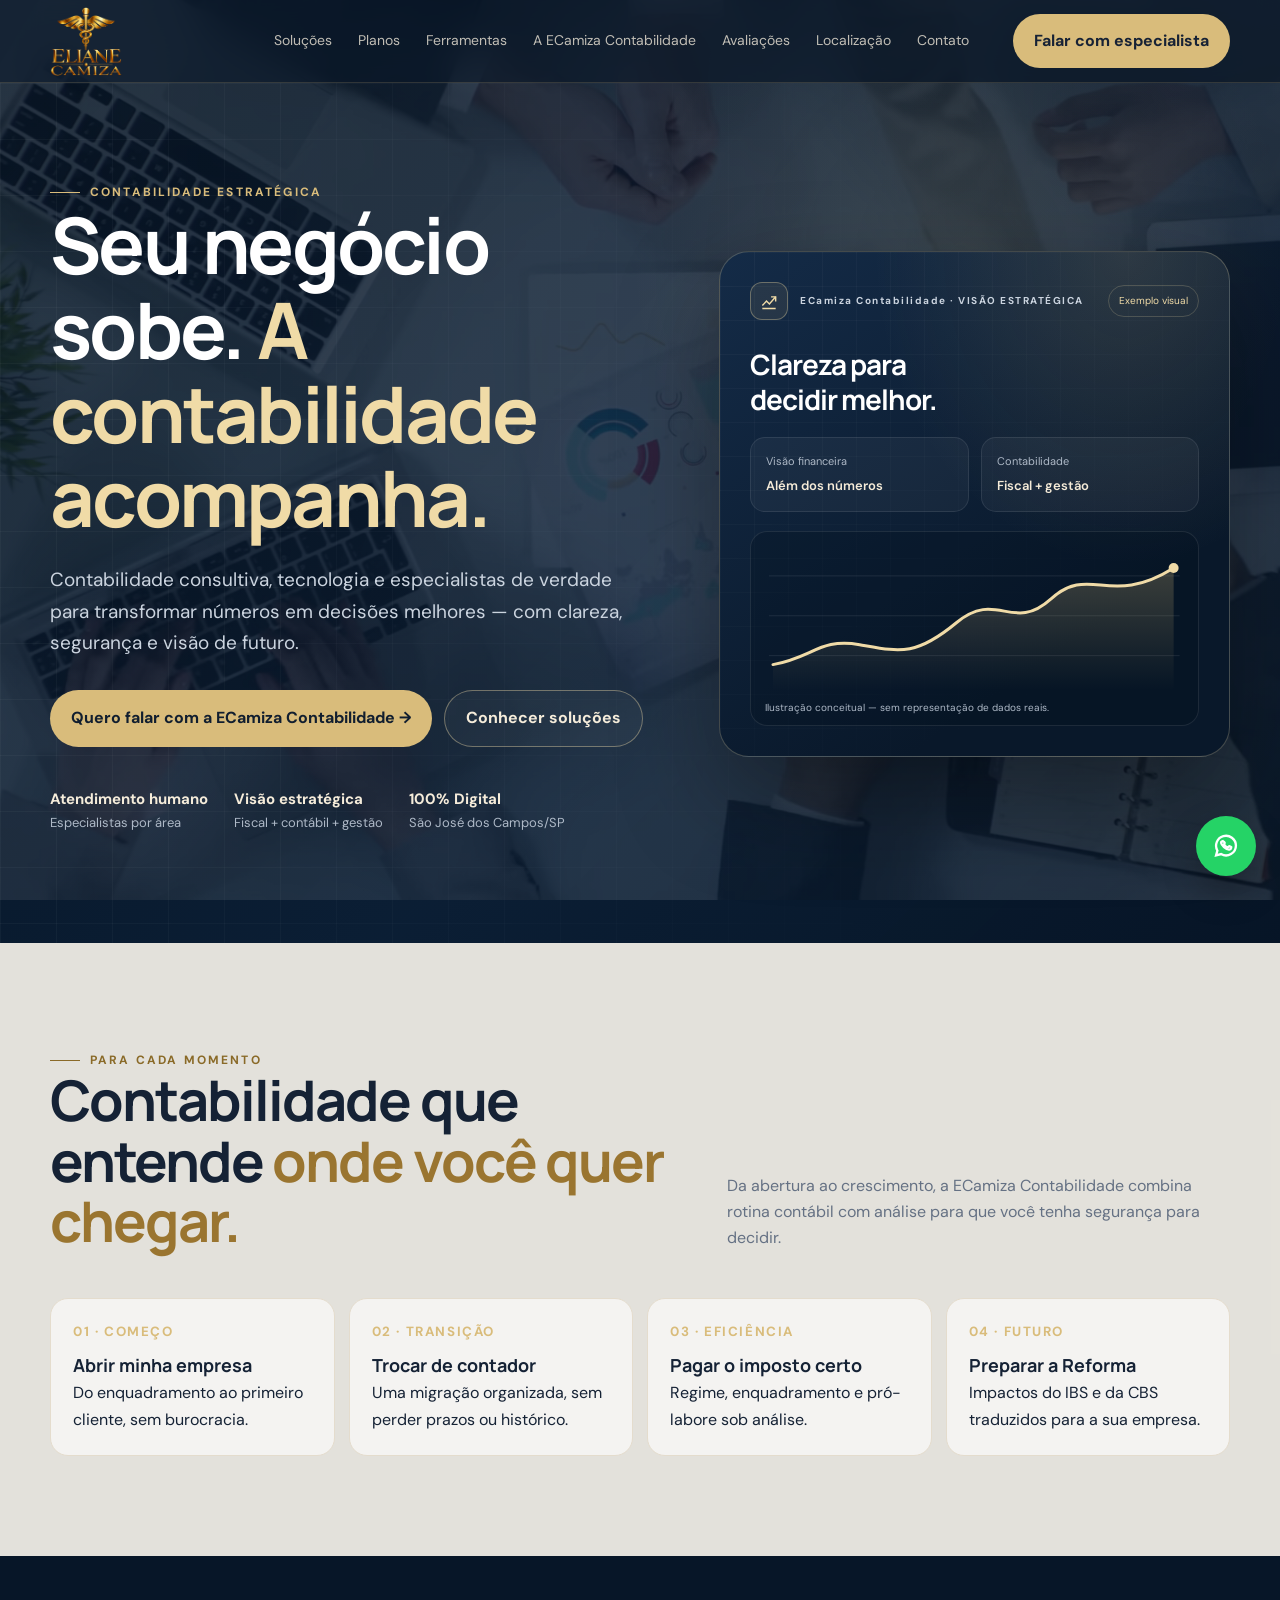
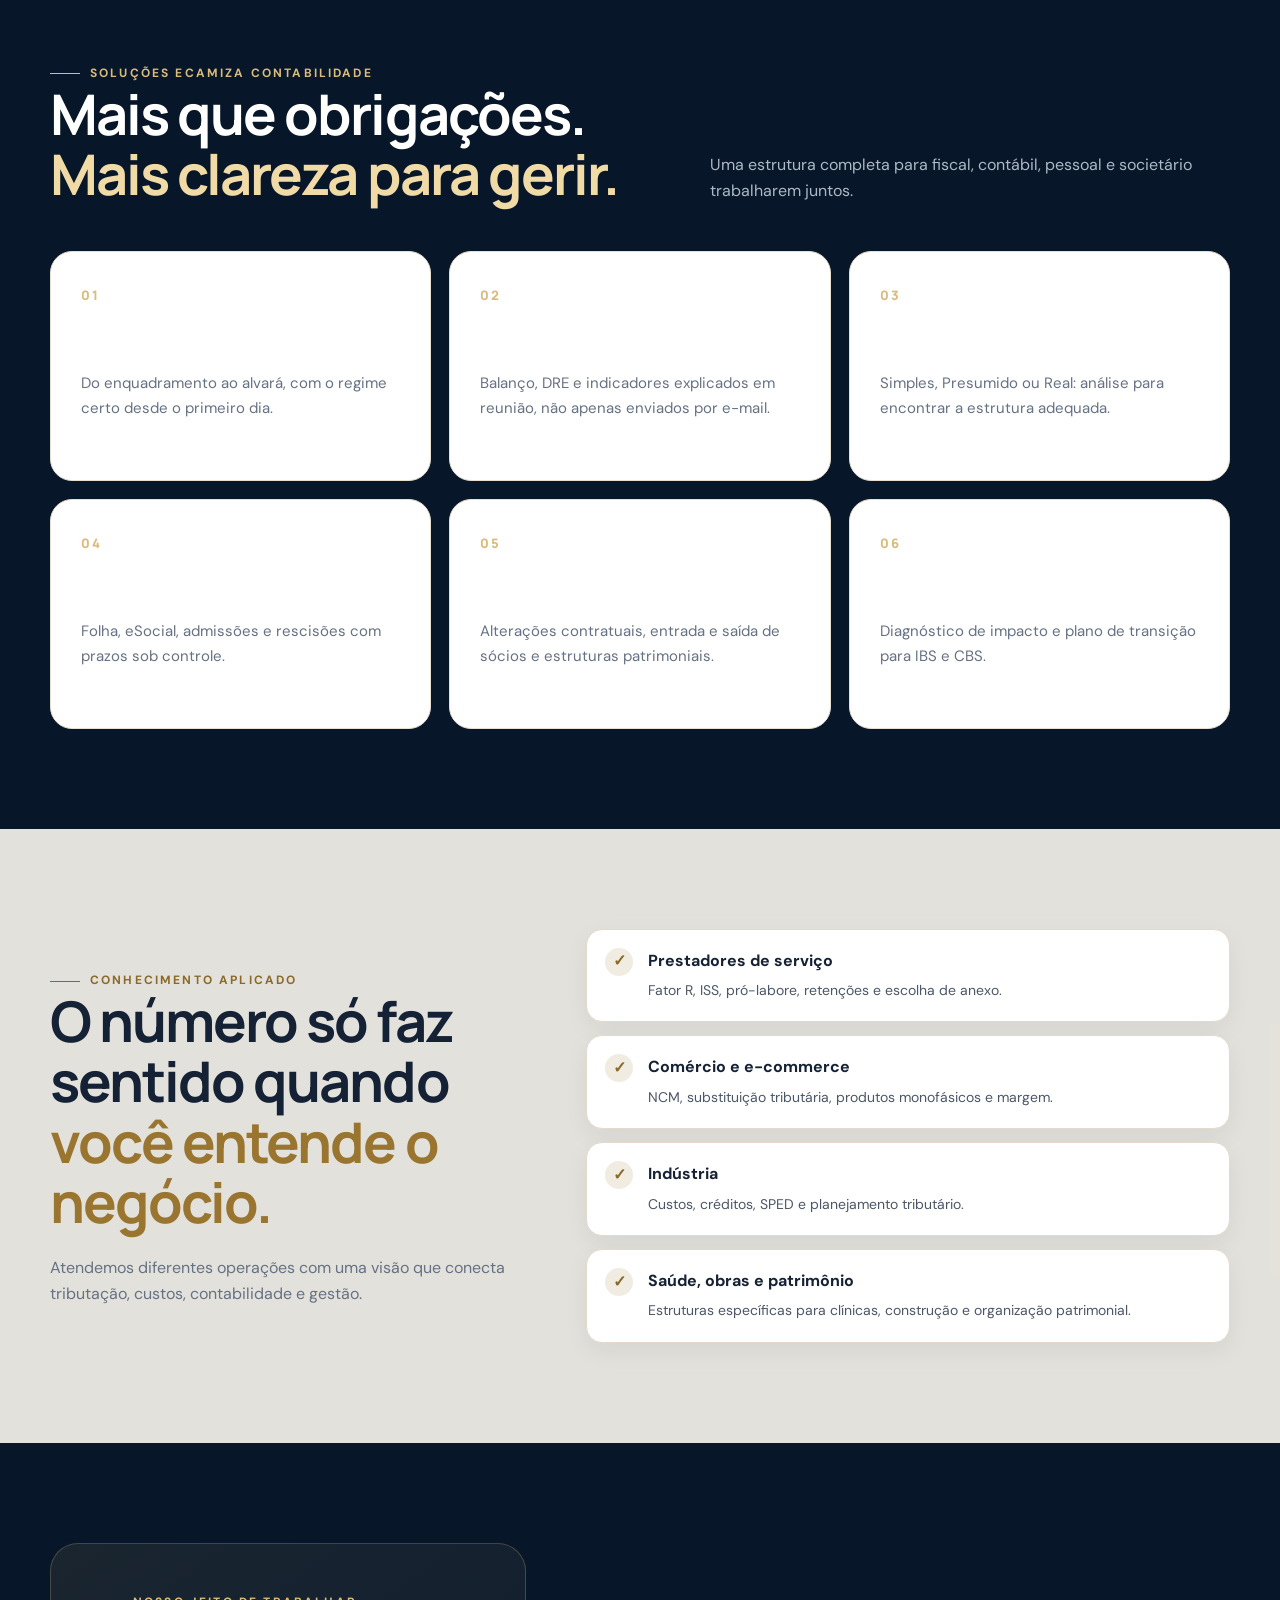
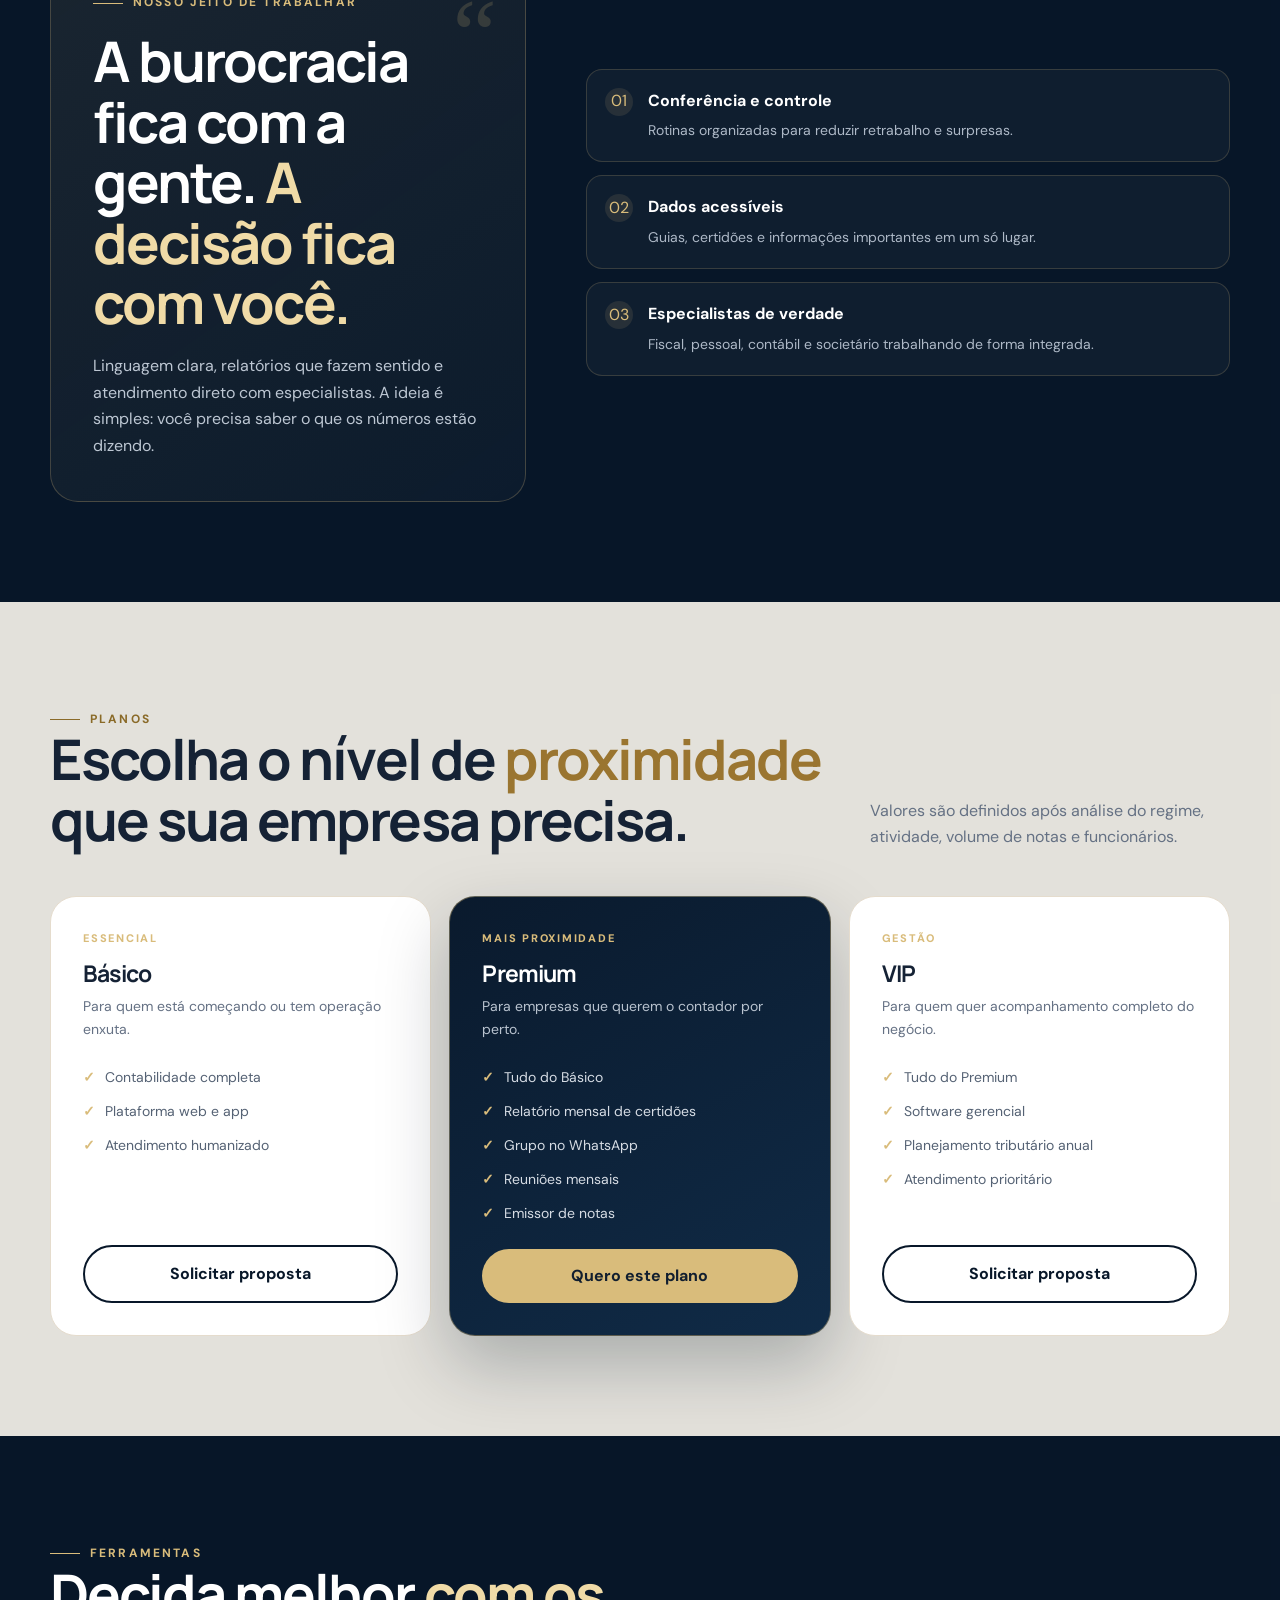
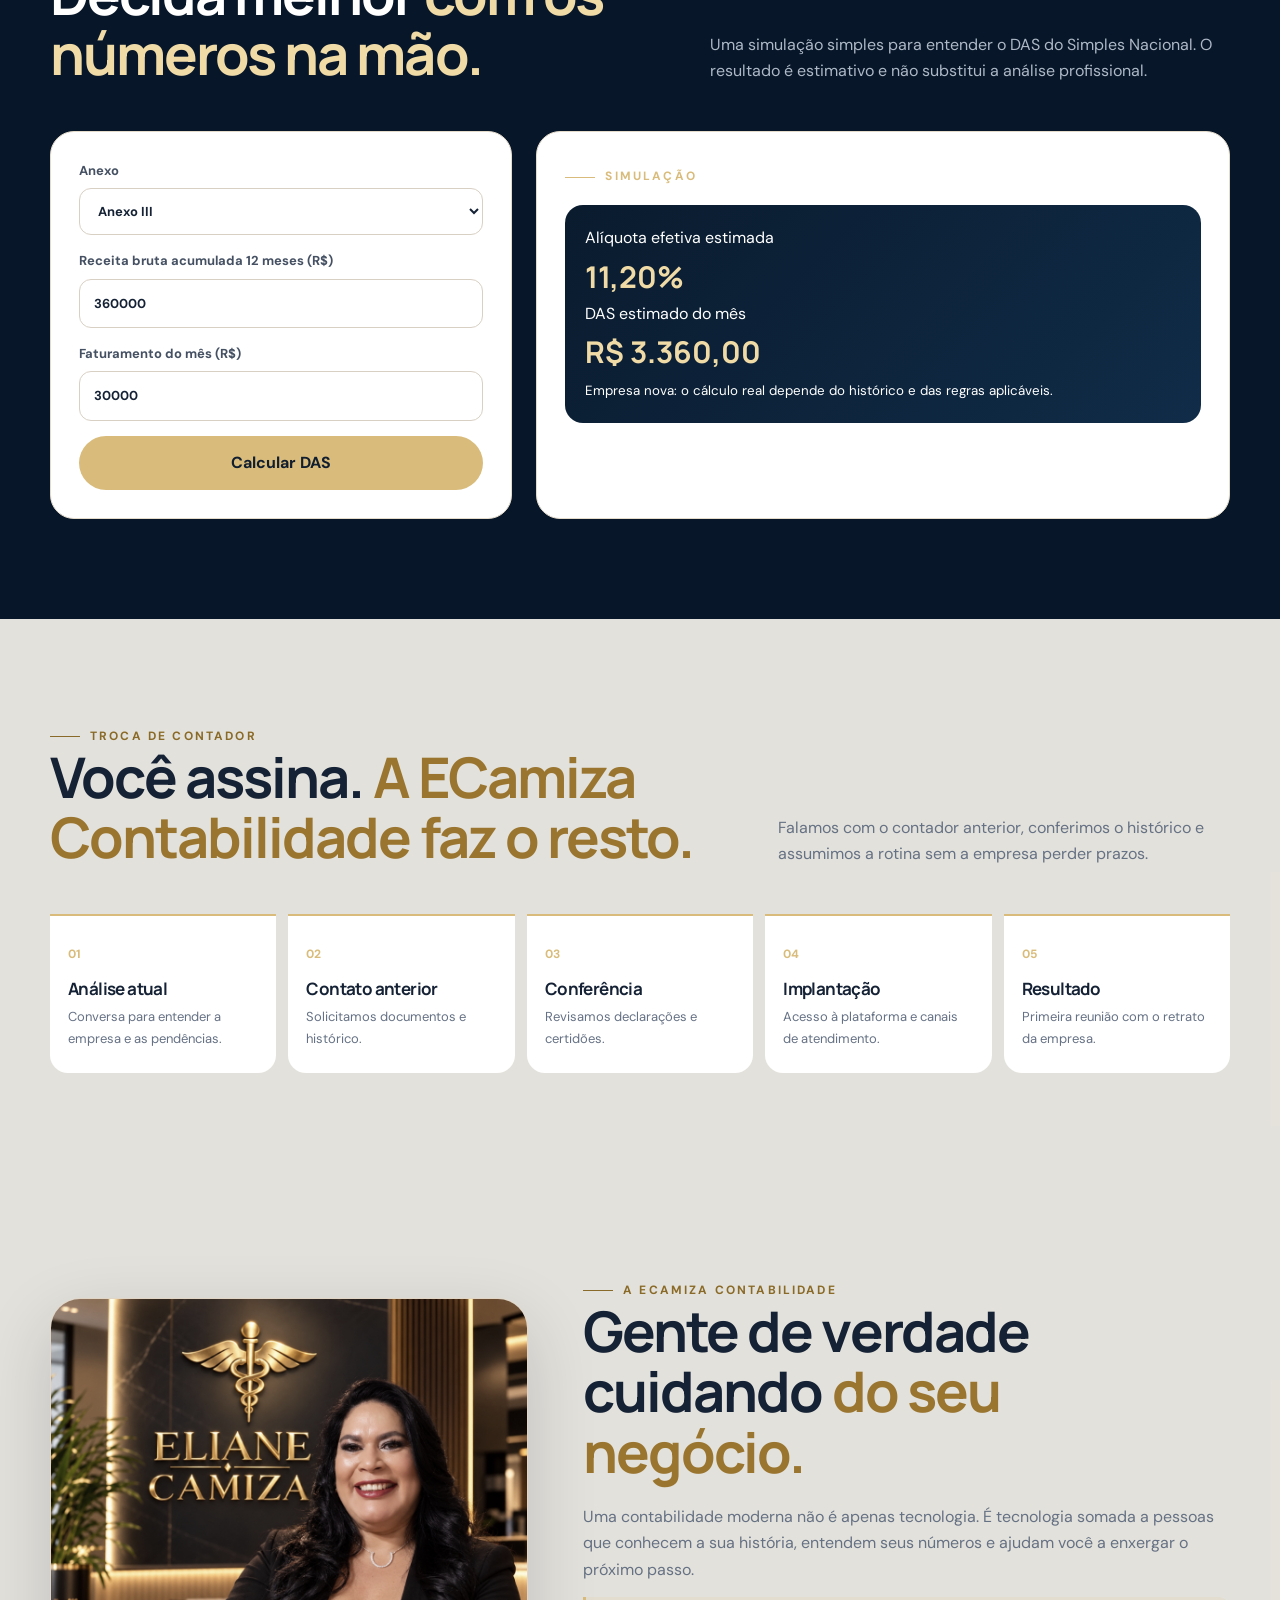
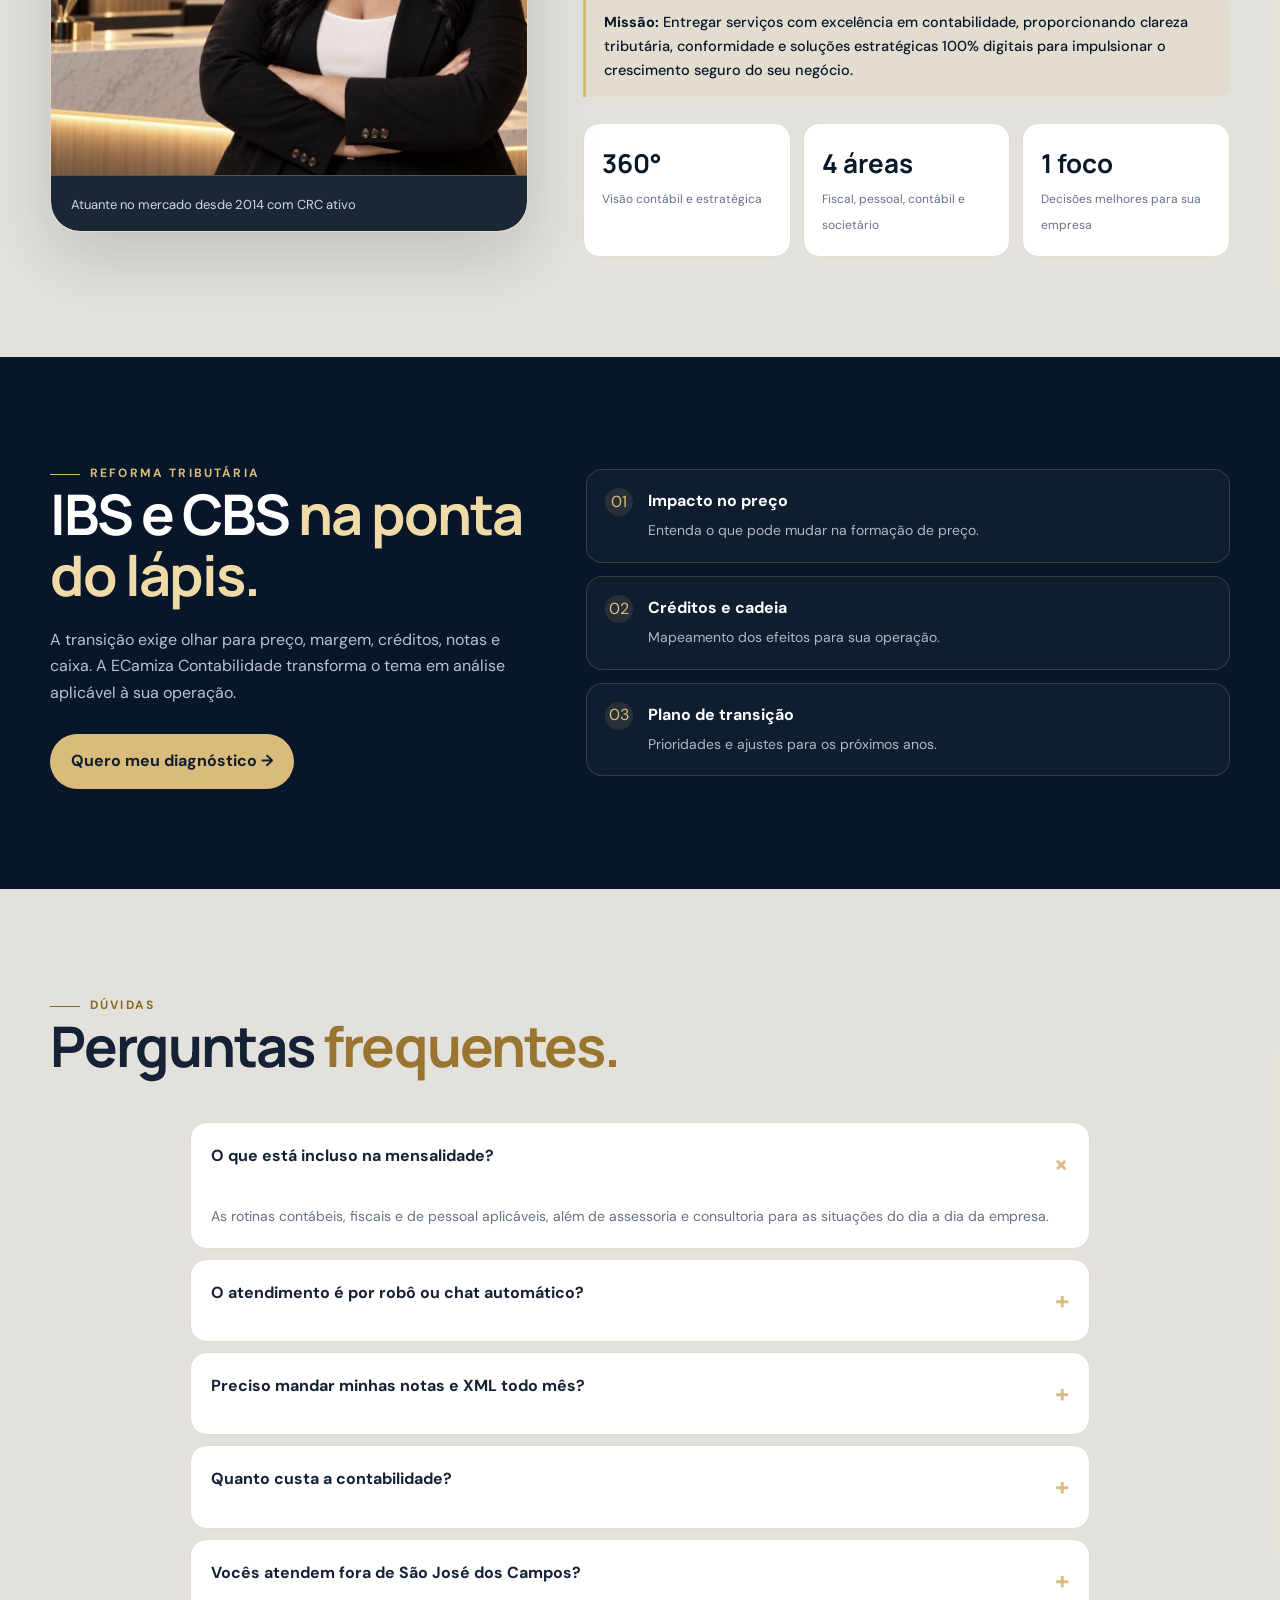
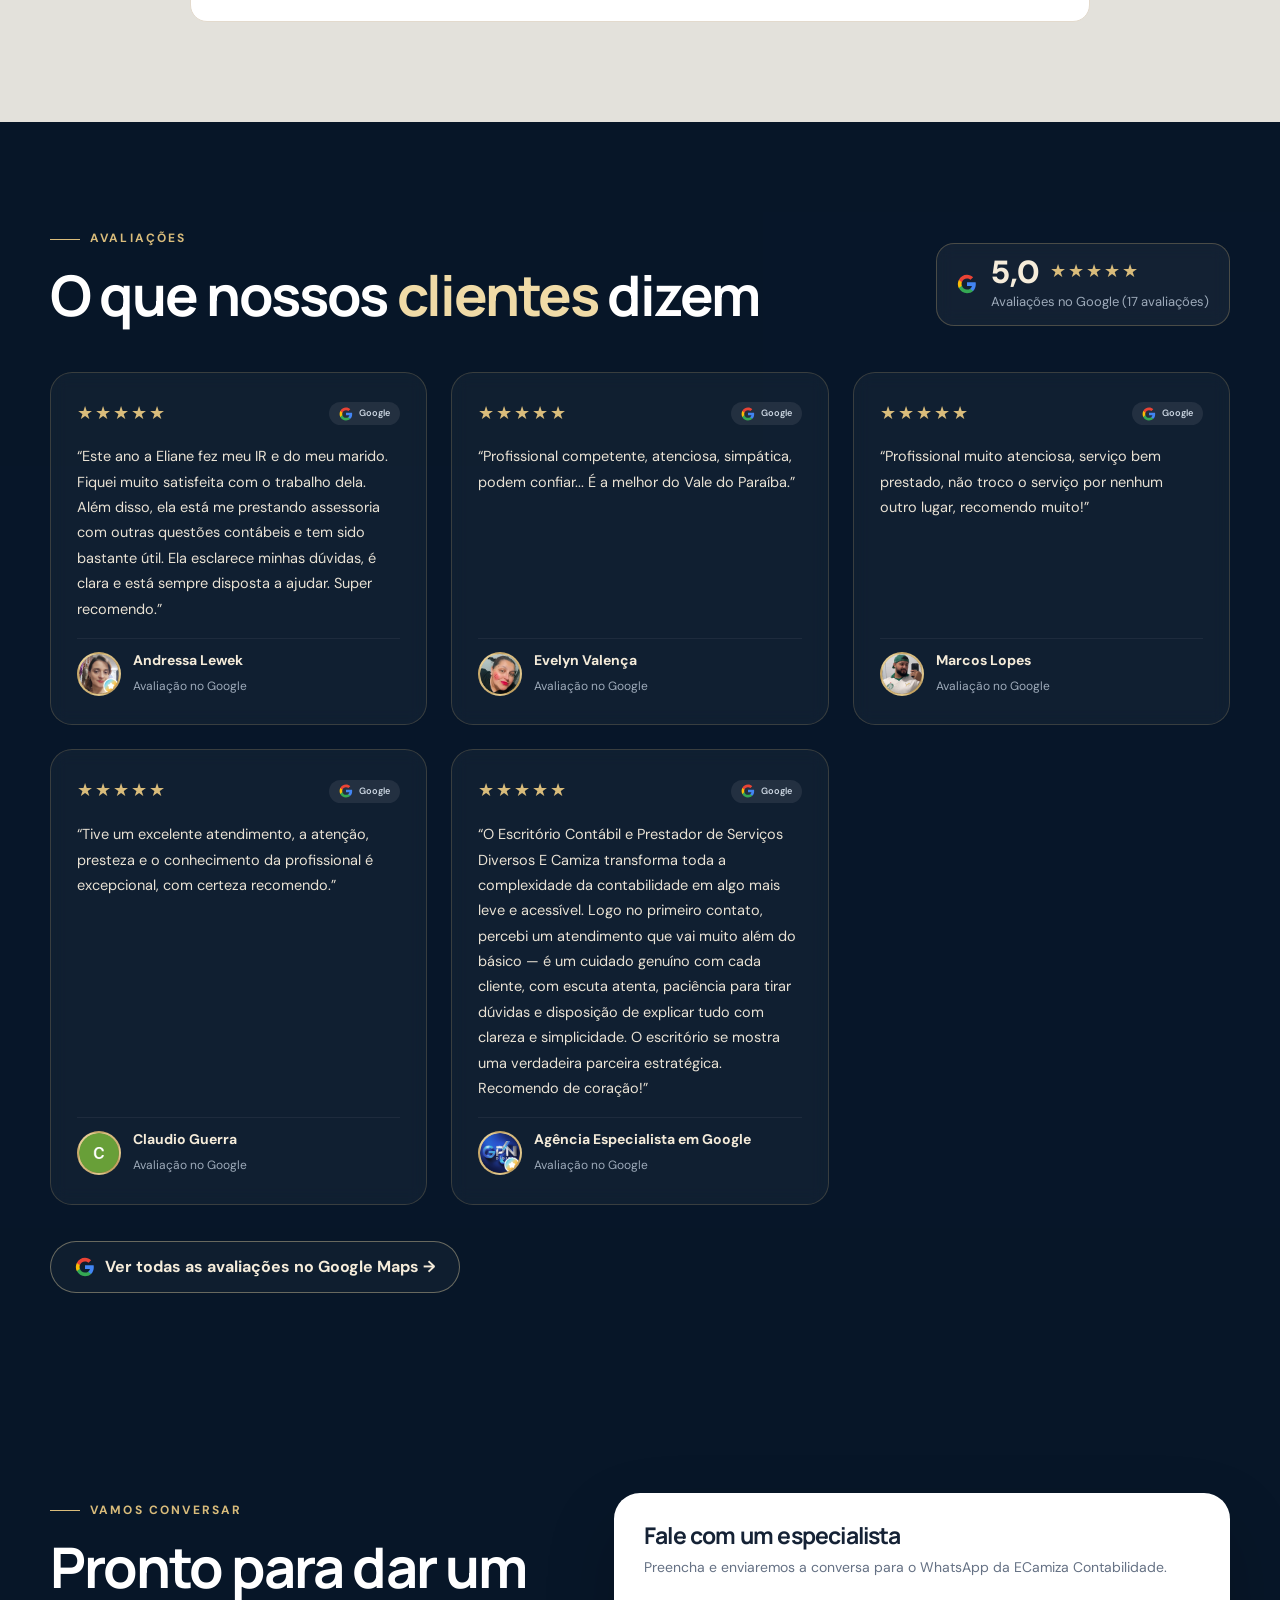
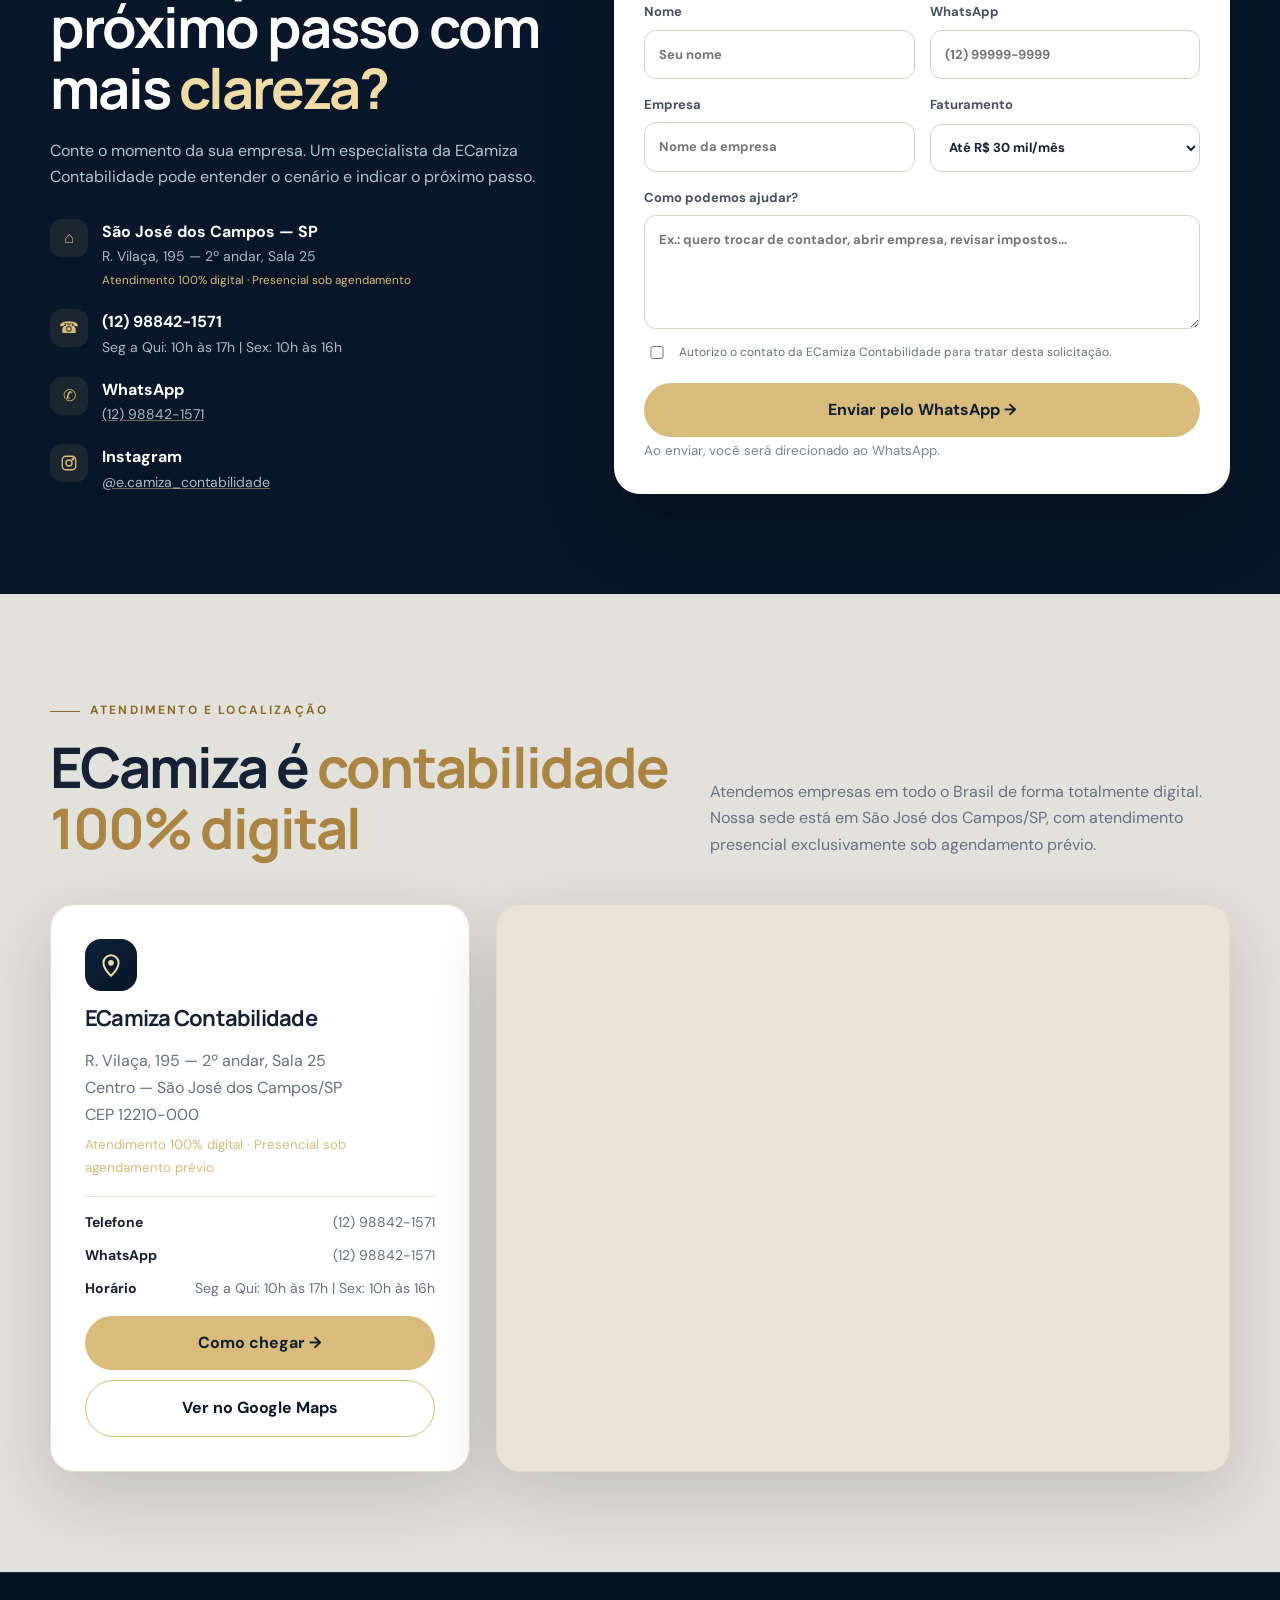
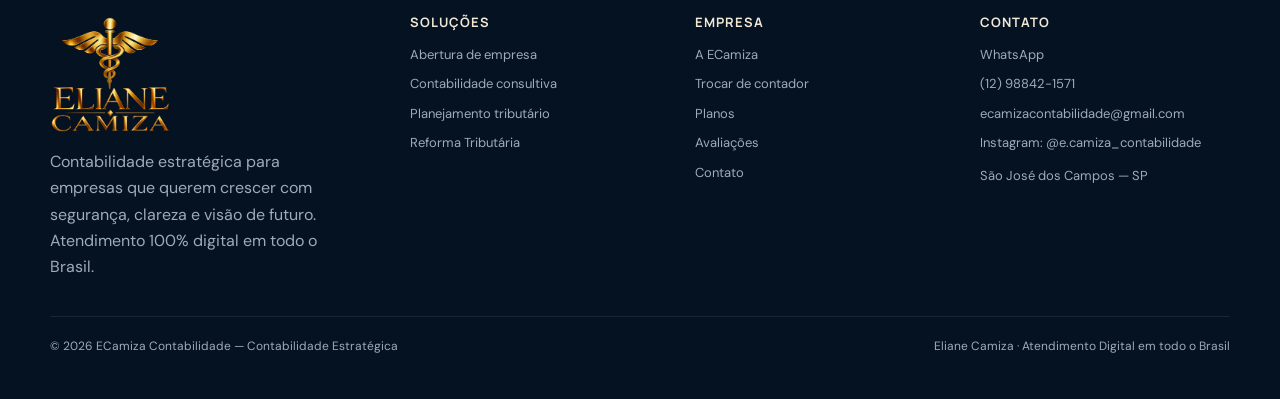
<file: elianecamiza/index.html>
<!doctype html>
<html lang="pt-BR">
<head>
<meta charset="utf-8">
<meta name="viewport" content="width=device-width, initial-scale=1">
<meta name="theme-color" content="#081729">
<link rel="stylesheet" href="css/style.css">
<title>Contabilidade em São José dos Campos/SP | ECamiza Contabilidade</title>
<meta name="description" content="Contabilidade consultiva e digital em São José dos Campos/SP e todo o Brasil: abertura de empresa, planejamento tributário, troca de contador e gestão. Atendimento 100% digital.">
<meta name="robots" content="index,follow,max-image-preview:large">
<meta name="author" content="ECamiza Contabilidade">
<meta name="geo.region" content="BR-SP"><meta name="geo.placename" content="São José dos Campos"><meta name="geo.position" content="-23.1817835;-45.8845105"><meta name="ICBM" content="-23.1817835, -45.8845105">
<link rel="canonical" href="https://upcont.com.br/">
<link rel="icon" type="image/svg+xml" href="favicon.svg">
<meta property="og:locale" content="pt_BR"><meta property="og:site_name" content="UpCont">
<meta property="og:type" content="website"><meta property="og:url" content="https://upcont.com.br/">
<meta property="og:title" content="Contabilidade em Pato Branco/PR | UpCont — Contabilidade Estratégica"><meta property="og:description" content="Contabilidade consultiva em Pato Branco/PR: abertura de empresa, planejamento tributário, troca de contador, departamento pessoal e gestão. Atendimento humano, presencial e digital.">
<meta property="og:image" content="https://upcont.com.br/video/poster.jpg"><meta property="og:image:width" content="1920"><meta property="og:image:height" content="1080"><meta property="og:image:alt" content="UpCont — Contabilidade Estratégica">
<meta name="twitter:card" content="summary_large_image"><meta name="twitter:title" content="Contabilidade em Pato Branco/PR | UpCont — Contabilidade Estratégica"><meta name="twitter:description" content="Contabilidade consultiva em Pato Branco/PR: abertura de empresa, planejamento tributário, troca de contador, departamento pessoal e gestão. Atendimento humano, presencial e digital."><meta name="twitter:image" content="https://upcont.com.br/video/poster.jpg">
<link rel="preconnect" href="https://fonts.googleapis.com"><link rel="preconnect" href="https://fonts.gstatic.com" crossorigin>
<link rel="stylesheet" href="https://fonts.googleapis.com/css2?family=DM+Sans:wght@400;500;600;700&family=Manrope:wght@500;600;700;800&display=swap">
<script type="application/ld+json">{"@context": "https://schema.org", "@graph": [{"@type": "AccountingService", "@id": "https://upcont.com.br/#empresa", "name": "UpCont Contabilidade Estratégica", "url": "https://upcont.com.br/", "image": "https://upcont.com.br/video/poster.jpg", "logo": "https://upcont.com.br/favicon.svg", "description": "Contabilidade consultiva, planejamento tributário, abertura de empresa, departamento pessoal e gestão para empresas em Pato Branco/PR e todo o Brasil.", "telephone": "+55-99-5555-5555", "email": "contato@upcont.com.br", "address": {"@type": "PostalAddress", "streetAddress": "Rua Olávo Bilac, 191", "addressLocality": "Pato Branco", "addressRegion": "PR", "postalCode": "85504-080", "addressCountry": "BR"}, "geo": {"@type": "GeoCoordinates", "latitude": -26.2143977, "longitude": -52.6755807}, "areaServed": ["Pato Branco", "Sudoeste do Paraná", "Brasil"], "sameAs": ["https://www.instagram.com/contabilidade.upcont", "https://www.google.com/maps/place/R.+Ol%C3%A1vo+Bilac,+191+-+Bortot,+Pato+Branco+-+PR,+85504-080/@-26.2143929,-52.6781556,1011m/data=!3m2!1e3!4b1!4m6!3m5!1s0x94e5531dfb1bf6a1:0xdd1bad29bb7fda2e!8m2!3d-26.2143977!4d-52.6755807!16s%2Fg%2F11rvfy5tgx"]}, {"@type": "FAQPage", "mainEntity": [{"@type": "Question", "name": "O que está incluso na mensalidade?", "acceptedAnswer": {"@type": "Answer", "text": "As rotinas contábeis, fiscais e de pessoal aplicáveis, além de assessoria e consultoria para as situações do dia a dia da empresa."}}, {"@type": "Question", "name": "O atendimento é por robô ou chat automático?", "acceptedAnswer": {"@type": "Answer", "text": "Não. Nosso atendimento é via telefone, videoconferência, e-mail (preferencialmente) e pelo WhatsApp."}}, {"@type": "Question", "name": "Preciso mandar minhas notas e XML todo mês?", "acceptedAnswer": {"@type": "Answer", "text": "A rotina pode ser automatizada conforme a operação e as ferramentas disponíveis; documentos complementares continuam sendo solicitados quando necessários."}}, {"@type": "Question", "name": "Quanto custa a contabilidade?", "acceptedAnswer": {"@type": "Answer", "text": "Depende do regime, atividade, volume de notas e funcionários. A proposta é feita após uma análise da empresa."}}, {"@type": "Question", "name": "Vocês atendem fora de Pato Branco?", "acceptedAnswer": {"@type": "Answer", "text": "Sim. Todo o atendimento é de forma digital e para todo o Brasil."}}]}]}</script>
</head>
<body>
<script src="js/video-config.js"></script>
<div class="scrollVideoBg" aria-hidden="true"><video id="scrollVideo" muted loop playsinline preload="metadata" tabindex="-1"><source src="video/video-loop.webm" type="video/webm"></video></div>
<script src="js/video-lite.js"></script>
<header class="header"><div class="wrap nav"><a class="brand" href="#topo" aria-label="UpCont — início"><span class="logoMark md" role="img" aria-label="UpCont"><svg viewBox="0 0 64 64" aria-hidden="true"><defs><linearGradient id="lgh" x1="0" y1="0" x2="1" y2="1"><stop offset="0" stop-color="#f6e3b0"/><stop offset=".5" stop-color="#d9bc7b"/><stop offset="1" stop-color="#a98443"/></linearGradient></defs><path d="M12 12v22c0 11 9 19 20 19s20-8 20-19" fill="none" stroke="url(#lgh)" stroke-width="4.5" stroke-linecap="round"/><path d="M24 42 50 14" stroke="url(#lgh)" stroke-width="4.5" stroke-linecap="round"/><path d="M37 12h15v15" fill="none" stroke="url(#lgh)" stroke-width="4.5" stroke-linecap="round" stroke-linejoin="round"/></svg><b>Up<i>Cont</i></b></span></a><nav class="navlinks"><a href="#solucoes">Soluções</a><a href="#planos">Planos</a><a href="#calculadoras">Ferramentas</a><a href="#sobre">A UpCont</a><a href="#avaliacoes">Avaliações</a><a href="#localizacao">Localização</a><a href="#contato">Contato</a></nav><a class="navcta" href="https://wa.me/5512988421571?text=Ol%C3%A1%2C%20ECamiza%20Contabilidade!%20Gostaria%20de%20falar%20com%20um%20especialista." target="_blank" rel="noopener">Falar com especialista</a><button class="menu" onclick="document.querySelector('.navlinks').classList.toggle('mobile')" aria-label="Abrir menu">☰</button></div></header>

<main id="topo">
<section class="hero"><div class="wrap heroGrid"><div class="heroCopy reveal"><span class="eyebrow">Contabilidade estratégica</span><h1>Seu negócio sobe. <span class="gold">A contabilidade acompanha.</span></h1><p>Contabilidade consultiva, tecnologia e especialistas de verdade para transformar números em decisões melhores — com clareza, segurança e visão de futuro.</p><div class="heroActions"><a class="btn btnGold" href="#contato">Quero falar com a UpCont →</a><a class="btn btnGhost" href="#solucoes">Conhecer soluções</a></div><div class="trust"><div><strong>Atendimento humano</strong>Especialistas por área</div><div><strong>Visão estratégica</strong>Fiscal + contábil + gestão</div><div><strong>100% Digital</strong>São José dos Campos/SP</div></div></div><div class="heroLogo reveal"><div class="heroDashboard" aria-label="Ilustração de um painel de acompanhamento contábil e estratégico"><div class="dashboardTop"><span class="dashboardMark" aria-hidden="true"><svg viewBox="0 0 24 24" fill="none" stroke="currentColor" stroke-width="1.7"><path d="M4 17.5 9 12l3.5 3.5L20 7"/><path d="M14.5 7H20v5.5"/><path d="M4 21h16"/></svg></span><span class="dashboardEyebrow">UPCONT · VISÃO ESTRATÉGICA</span><span class="dashboardPill">Exemplo visual</span></div><h2 class="dashboardTitle">Clareza para<br>decidir melhor.</h2><div class="dashboardMetrics"><div class="dashboardMetric"><span>Visão financeira</span><strong>Além dos números</strong></div><div class="dashboardMetric"><span>Contabilidade</span><strong>Fiscal + gestão</strong></div></div><figure class="dashboardChart"><svg viewBox="0 0 420 150" role="img" aria-label="Gráfico ilustrativo de evolução, sem dados reais"><defs><linearGradient id="hero-chart-fill" x1="0" x2="0" y1="0" y2="1"><stop offset="0" stop-color="#d9bc7b" stop-opacity=".25"/><stop offset="1" stop-color="#d9bc7b" stop-opacity="0"/></linearGradient></defs><path d="M4 30H416M4 70H416M4 110H416" stroke="rgba(255,255,255,.09)" stroke-width="1"/><path d="M8 119C48 112 55 92 95 99S151 111 192 77 248 88 287 53 346 62 410 22V145H8Z" fill="url(#hero-chart-fill)"/><path class="dashboardLine" d="M8 119C48 112 55 92 95 99S151 111 192 77 248 88 287 53 346 62 410 22" fill="none" stroke="#f0dba7" stroke-width="3" stroke-linecap="round"/><circle cx="410" cy="22" r="5" fill="#f0dba7"/></svg><figcaption>Ilustração conceitual — sem representação de dados reais.</figcaption></figure></div></div></div></section>

<section class="section"><div class="wrap"><div class="sectionHead reveal"><div><span class="eyebrow">Para cada momento</span><h2>Contabilidade que entende <span class="gold">onde você quer chegar.</span></h2></div><p>Da abertura ao crescimento, a UpCont combina rotina contábil com análise para que você tenha segurança para decidir.</p></div><div class="pillGrid"><div class="pill reveal"><small>01 · COMEÇO</small><b>Abrir minha empresa</b><p>Do enquadramento ao primeiro cliente, sem burocracia.</p></div><div class="pill reveal"><small>02 · TRANSIÇÃO</small><b>Trocar de contador</b><p>Uma migração organizada, sem perder prazos ou histórico.</p></div><div class="pill reveal"><small>03 · EFICIÊNCIA</small><b>Pagar o imposto certo</b><p>Regime, enquadramento e pró-labore sob análise.</p></div><div class="pill reveal"><small>04 · FUTURO</small><b>Preparar a Reforma</b><p>Impactos do IBS e da CBS traduzidos para a sua empresa.</p></div></div></div></section>

<section class="section dark" id="solucoes"><div class="wrap"><div class="sectionHead reveal"><div><span class="eyebrow">Soluções UpCont</span><h2>Mais que obrigações.<br><span class="gold">Mais clareza para gerir.</span></h2></div><p>Uma estrutura completa para fiscal, contábil, pessoal e societário trabalharem juntos.</p></div><div class="services"><article class="service reveal"><span class="num">01</span><h3>Abertura de empresa</h3><p>Do enquadramento ao alvará, com o regime certo desde o primeiro dia.</p></article><article class="service reveal"><span class="num">02</span><h3>Contabilidade consultiva</h3><p>Balanço, DRE e indicadores explicados em reunião, não apenas enviados por e-mail.</p></article><article class="service reveal"><span class="num">03</span><h3>Planejamento tributário</h3><p>Simples, Presumido ou Real: análise para encontrar a estrutura adequada.</p></article><article class="service reveal"><span class="num">04</span><h3>Departamento pessoal</h3><p>Folha, eSocial, admissões e rescisões com prazos sob controle.</p></article><article class="service reveal"><span class="num">05</span><h3>Societário e patrimônio</h3><p>Alterações contratuais, entrada e saída de sócios e estruturas patrimoniais.</p></article><article class="service reveal"><span class="num">06</span><h3>Reforma Tributária</h3><p>Diagnóstico de impacto e plano de transição para IBS e CBS.</p></article></div></div></section>

<section class="section" id="segmentos"><div class="wrap split"><div class="reveal"><span class="eyebrow">Conhecimento aplicado</span><h2>O número só faz sentido quando <span class="gold">você entende o negócio.</span></h2><p style="margin-top:22px;color:var(--muted)">Atendemos diferentes operações com uma visão que conecta tributação, custos, contabilidade e gestão.</p></div><div class="featureList"><div class="feature reveal"><div class="check">✓</div><div><b>Prestadores de serviço</b><span>Fator R, ISS, pró-labore, retenções e escolha de anexo.</span></div></div><div class="feature reveal"><div class="check">✓</div><div><b>Comércio e e-commerce</b><span>NCM, substituição tributária, produtos monofásicos e margem.</span></div></div><div class="feature reveal"><div class="check">✓</div><div><b>Indústria</b><span>Custos, créditos, SPED e planejamento tributário.</span></div></div><div class="feature reveal"><div class="check">✓</div><div><b>Saúde, obras e patrimônio</b><span>Estruturas específicas para clínicas, construção e organização patrimonial.</span></div></div></div></div></section>

<section class="section dark"><div class="wrap split"><div class="quote reveal"><span class="eyebrow">Nosso jeito de trabalhar</span><h2 style="margin-top:18px">A burocracia fica com a gente. <span class="gold">A decisão fica com você.</span></h2><p style="margin-top:20px;color:#bdc7d3">Linguagem clara, relatórios que fazem sentido e atendimento direto com especialistas. A ideia é simples: você precisa saber o que os números estão dizendo.</p></div><div class="featureList"><div class="feature reveal"><div class="check">01</div><div><b>Conferência e controle</b><span>Rotinas organizadas para reduzir retrabalho e surpresas.</span></div></div><div class="feature reveal"><div class="check">02</div><div><b>Dados acessíveis</b><span>Guias, certidões e informações importantes em um só lugar.</span></div></div><div class="feature reveal"><div class="check">03</div><div><b>Especialistas de verdade</b><span>Fiscal, pessoal, contábil e societário trabalhando de forma integrada.</span></div></div></div></div></section>

<section class="section" id="planos"><div class="wrap"><div class="sectionHead reveal"><div><span class="eyebrow">Planos</span><h2>Escolha o nível de <span class="gold">proximidade</span> que sua empresa precisa.</h2></div><p>Valores são definidos após análise do regime, atividade, volume de notas e funcionários.</p></div><div class="plans"><article class="plan reveal"><span class="planTag">Essencial</span><h3>Básico</h3><p>Para quem está começando ou tem operação enxuta.</p><ul><li>Contabilidade completa</li><li>Plataforma web e app</li><li>Atendimento humanizado</li></ul><a class="btn btnGhost" href="#contato">Solicitar proposta</a></article><article class="plan featured reveal"><span class="planTag">Mais proximidade</span><h3>Premium</h3><p>Para empresas que querem o contador por perto.</p><ul><li>Tudo do Básico</li><li>Relatório mensal de certidões</li><li>Grupo no WhatsApp</li><li>Reuniões mensais</li><li>Emissor de notas</li></ul><a class="btn btnGold" href="#contato">Quero este plano</a></article><article class="plan reveal"><span class="planTag">Gestão</span><h3>VIP</h3><p>Para quem quer acompanhamento completo do negócio.</p><ul><li>Tudo do Premium</li><li>Software gerencial</li><li>Planejamento tributário anual</li><li>Atendimento prioritário</li></ul><a class="btn btnGhost" href="#contato">Solicitar proposta</a></article></div></div></section>

<section class="section dark" id="calculadoras"><div class="wrap"><div class="sectionHead reveal"><div><span class="eyebrow">Ferramentas</span><h2>Decida melhor <span class="gold">com os números na mão.</span></h2></div><p>Uma simulação simples para entender o DAS do Simples Nacional. O resultado é estimativo e não substitui a análise profissional.</p></div><div class="calcGrid"><div class="calcCard reveal"><div class="fields"><label>Anexo<select id="anexo"><option value="III">Anexo III</option><option value="I">Anexo I</option></select></label><label>Receita bruta acumulada 12 meses (R$)<input id="rbt" type="number" min="0" step="1000" value="360000"></label><label>Faturamento do mês (R$)<input id="mes" type="number" min="0" step="100" value="30000"></label><button class="btn btnGold" type="button" onclick="calcDas()">Calcular DAS</button></div></div><div class="calcCard reveal"><span class="eyebrow">Simulação</span><div class="result"><span>Alíquota efetiva estimada</span><strong id="aliq">11,20%</strong><span>DAS estimado do mês</span><strong id="das">R$ 3.360,00</strong><small id="calcNote">Empresa nova: o cálculo real depende do histórico e das regras aplicáveis.</small></div></div></div></div></section>

<section class="section" id="troca"><div class="wrap"><div class="sectionHead reveal"><div><span class="eyebrow">Troca de contador</span><h2>Você assina. <span class="gold">A UpCont faz o resto.</span></h2></div><p>Falamos com o contador anterior, conferimos o histórico e assumimos a rotina sem a empresa perder prazos.</p></div><div class="steps"><div class="step reveal"><b>01</b><h4>Análise atual</h4><p>Conversa para entender a empresa e as pendências.</p></div><div class="step reveal"><b>02</b><h4>Contato anterior</h4><p>Solicitamos documentos e histórico.</p></div><div class="step reveal"><b>03</b><h4>Conferência</h4><p>Revisamos declarações e certidões.</p></div><div class="step reveal"><b>04</b><h4>Implantação</h4><p>Acesso à plataforma e canais de atendimento.</p></div><div class="step reveal"><b>05</b><h4>Resultado</h4><p>Primeira reunião com o retrato da empresa.</p></div></div></div></section>

<section class="section" id="sobre"><div class="wrap about"><div class="photo reveal" style="position:relative"><img src="img/eliane-camiza.jpg" width="1024" height="1024" loading="lazy" decoding="async" alt="Eliane Camiza — ECamiza Contabilidade"><div style="padding:16px 20px;background:rgba(8,23,41,0.92);backdrop-filter:blur(8px);border-top:1px solid rgba(217,188,123,0.3);color:#fff"><b style="display:block;font-size:15px;color:var(--gold);font-family:Manrope,sans-serif"></b><span style="display:block;font-size:13px;color:#d0d7e2;margin-top:2px">Atuante no mercado desde 2014 com CRC ativo</span></div></div><div class="reveal"><span class="eyebrow">A UpCont</span><h2>Gente de verdade cuidando <span class="gold">do seu negócio.</span></h2><p style="margin-top:22px;color:var(--muted)">Uma contabilidade moderna não é apenas tecnologia. É tecnologia somada a pessoas que conhecem a sua história, entendem seus números e ajudam você a enxergar o próximo passo.</p><p style="margin-top:14px;color:var(--navy);font-weight:500;background:rgba(217,188,123,0.12);padding:14px 18px;border-left:3px solid var(--gold);border-radius:0 12px 12px 0;font-size:14.5px"><strong style="color:var(--goldDark)">Missão:</strong> Entregar serviços com excelência em contabilidade, proporcionando clareza tributária, conformidade e soluções estratégicas 100% digitais para impulsionar o crescimento seguro do seu negócio.</p><div class="stats"><div class="stat"><strong>360°</strong><span>Visão contábil e estratégica</span></div><div class="stat"><strong>4 áreas</strong><span>Fiscal, pessoal, contábil e societário</span></div><div class="stat"><strong>1 foco</strong><span>Decisões melhores para sua empresa</span></div></div></div></div></section>

<section class="section dark" id="reforma"><div class="wrap split"><div class="reveal"><span class="eyebrow">Reforma Tributária</span><h2>IBS e CBS <span class="gold">na ponta do lápis.</span></h2><p style="margin-top:22px;color:#b8c3d0">A transição exige olhar para preço, margem, créditos, notas e caixa. A UpCont transforma o tema em análise aplicável à sua operação.</p><a class="btn btnGold" style="margin-top:28px" href="#contato">Quero meu diagnóstico →</a></div><div class="featureList"><div class="feature reveal"><div class="check">01</div><div><b>Impacto no preço</b><span>Entenda o que pode mudar na formação de preço.</span></div></div><div class="feature reveal"><div class="check">02</div><div><b>Créditos e cadeia</b><span>Mapeamento dos efeitos para sua operação.</span></div></div><div class="feature reveal"><div class="check">03</div><div><b>Plano de transição</b><span>Prioridades e ajustes para os próximos anos.</span></div></div></div></div></section>

<section class="section" id="duvidas"><div class="wrap"><div class="sectionHead reveal"><div><span class="eyebrow">Dúvidas</span><h2>Perguntas <span class="gold">frequentes.</span></h2></div></div><div class="faq"><div class="faqItem open"><button class="faqQ">O que está incluso na mensalidade?<span class="plus">+</span></button><div class="faqA">As rotinas contábeis, fiscais e de pessoal aplicáveis, além de assessoria e consultoria para as situações do dia a dia da empresa.</div></div><div class="faqItem"><button class="faqQ">O atendimento é por robô ou chat automático?<span class="plus">+</span></button><div class="faqA">Não. Nosso atendimento é via telefone, videoconferência, e-mail (preferencialmente) e pelo WhatsApp.</div></div><div class="faqItem"><button class="faqQ">Preciso mandar minhas notas e XML todo mês?<span class="plus">+</span></button><div class="faqA">A rotina pode ser automatizada conforme a operação e as ferramentas disponíveis; documentos complementares continuam sendo solicitados quando necessários.</div></div><div class="faqItem"><button class="faqQ">Quanto custa a contabilidade?<span class="plus">+</span></button><div class="faqA">Depende do regime, atividade, volume de notas e funcionários. A proposta é feita após uma análise da empresa.</div></div><div class="faqItem"><button class="faqQ">Vocês atendem fora de Pato Branco?<span class="plus">+</span></button><div class="faqA">Sim. Todo o atendimento é de forma digital e para todo o Brasil.</div></div></div></div></section>

<section class="section dark" id="avaliacoes" hidden><div class="wrap"><div class="sectionHead reveal visible"><div><span class="eyebrow">Avaliações</span><h2 style="margin-top:16px">O que nossos <span class="gold">clientes</span> dizem</h2></div><div class="revSummary" id="revSummary"></div></div><div class="revGrid" id="revGrid"></div><a class="btn btnGhost revMore" id="revGoogle" href="#" target="_blank" rel="noopener">Ver avaliações no Google →</a></div></section>

<section class="section dark" id="contato"><div class="wrap contactGrid"><div class="reveal"><span class="eyebrow">Vamos conversar</span><h2 style="margin-top:16px">Pronto para dar um próximo passo com mais <span class="gold">clareza?</span></h2><p style="margin-top:20px;color:#b9c4d0">Conte o momento da sua empresa. Um especialista da ECamiza Contabilidade pode entender o cenário e indicar o próximo passo.</p><div class="contactInfo"><div class="contactLine"><div class="contactIcon">⌂</div><div><b>São José dos Campos — SP</b><span>R. Vilaça, 195 — 2º andar, Sala 25<br><small style="color:var(--gold)">Atendimento 100% digital · Presencial sob agendamento</small></span></div></div><div class="contactLine"><div class="contactIcon">☎</div><div><b>(12) 98842-1571</b><span>Seg a Qui: 10h às 17h | Sex: 10h às 16h</span></div></div><div class="contactLine"><div class="contactIcon">✆</div><div><b>WhatsApp</b><span><a href="https://wa.me/5512988421571" target="_blank" rel="noopener">(12) 98842-1571</a></span></div></div><div class="contactLine"><div class="contactIcon"><svg viewBox="0 0 24 24" width="18" height="18" fill="none" stroke="currentColor" stroke-width="1.8" aria-hidden="true"><rect x="3" y="3" width="18" height="18" rx="5"/><circle cx="12" cy="12" r="4"/><circle cx="17.3" cy="6.7" r="1" fill="currentColor"/></svg></div><div><b>Instagram</b><span><a href="https://www.instagram.com/e.camiza_contabilidade" target="_blank" rel="noopener">@e.camiza_contabilidade</a></span></div></div></div></div><form class="form reveal" id="leadForm"><h3>Fale com um especialista</h3><p style="margin:8px 0 22px;color:var(--muted);font-size:14px">Preencha e enviaremos a conversa para o WhatsApp da ECamiza Contabilidade.</p><div class="formGrid"><label>Nome<input id="nome" required placeholder="Seu nome"></label><label>WhatsApp<input id="telefone" required placeholder="(12) 99999-9999"></label><label>Empresa<input id="empresa" placeholder="Nome da empresa"></label><label>Faturamento<select id="faturamento"><option>Até R$ 30 mil/mês</option><option>R$ 30 mil a R$ 100 mil/mês</option><option>R$ 100 mil a R$ 500 mil/mês</option><option>Acima de R$ 500 mil/mês</option></select></label><label class="full">Como podemos ajudar?<textarea id="necessidade" rows="4" placeholder="Ex.: quero trocar de contador, abrir empresa, revisar impostos..."></textarea></label></div><label style="display:flex;grid-template-columns:auto 1fr;align-items:flex-start;gap:10px;margin:14px 0;font-weight:400"><input id="consent" type="checkbox" required style="width:18px;margin-top:3px"> <span style="font-size:12px;color:#667181">Autorizo o contato da ECamiza Contabilidade para tratar desta solicitação.</span></label><button class="btn btnGold" type="submit">Enviar pelo WhatsApp →</button><small>Ao enviar, você será direcionado ao WhatsApp.</small></form></div></section>
<section class="section" id="localizacao"><div class="wrap"><div class="sectionHead reveal"><div><span class="eyebrow">Atendimento e Localização</span><h2 style="margin-top:16px">ECamiza é <span class="gold">contabilidade 100% digital</span></h2></div><p>Atendemos empresas em todo o Brasil de forma totalmente digital. Nossa sede está em São José dos Campos/SP, com atendimento presencial exclusivamente sob agendamento prévio.</p></div><div class="locGrid reveal"><div class="locCard"><div class="locPin" aria-hidden="true"><svg viewBox="0 0 24 24"><path d="M12 22s7-6.2 7-12a7 7 0 1 0-14 0c0 5.8 7 12 7 12z" fill="none" stroke="currentColor" stroke-width="1.8"/><circle cx="12" cy="10" r="2.6" fill="currentColor"/></svg></div><h3>ECamiza Contabilidade</h3><address>R. Vilaça, 195 — 2º andar, Sala 25<br>Centro — São José dos Campos/SP<br>CEP 12210-000<br><small style="color:var(--gold);display:block;margin-top:6px">Atendimento 100% digital · Presencial sob agendamento prévio</small></address><ul class="locInfo"><li><b>Telefone</b><a href="tel:+5512988421571">(12) 98842-1571</a></li><li><b>WhatsApp</b><a href="https://wa.me/5512988421571" target="_blank" rel="noopener">(12) 98842-1571</a></li><li><b>Horário</b><span>Seg a Qui: 10h às 17h | Sex: 10h às 16h</span></li></ul><div class="locActions"><a class="btn btnGold" href="https://www.google.com/maps/dir/?api=1&destination=R.%20Vila%C3%A7a%2C%20195%2C%20S%C3%A3o%20Jos%C3%A9%20dos%20Campos%20-%20SP%2C%2012210-000" target="_blank" rel="noopener">Como chegar →</a><a class="btn btnOutline" href="https://www.google.com/maps/place/Escrit%C3%B3rio+Cont%C3%A1bil+e+Prestador+de+Servi%C3%A7os+Diversos+E+Camiza/@-23.1817835,-45.8845105,727m/data=!3m2!1e3!4b1!4m6!3m5!1s0x94cc4b9af742df61:0xa45daf7508b703da!8m2!3d-23.1817835!4d-45.8845105!16s%2Fg%2F11h6v1qp8k" target="_blank" rel="noopener">Ver no Google Maps</a></div></div><div class="locMap"><iframe title="Mapa da localização da ECamiza Contabilidade em São José dos Campos/SP" src="https://maps.google.com/maps?q=R.%20Vila%C3%A7a%2C%20195%2C%20S%C3%A3o%20Jos%C3%A9%20dos%20Campos%20-%20SP%2C%2012210-000&amp;z=17&amp;hl=pt-BR&amp;output=embed" loading="lazy" referrerpolicy="no-referrer-when-downgrade" allowfullscreen></iframe></div></div></div></section></main>

<footer class="footer"><div class="wrap"><div class="footerGrid"><div><span class="logoMark lg" role="img" aria-label="ECamiza Contabilidade"><svg viewBox="0 0 64 64" aria-hidden="true"><defs><linearGradient id="lgf" x1="0" y1="0" x2="1" y2="1"><stop offset="0" stop-color="#f6e3b0"/><stop offset=".5" stop-color="#d9bc7b"/><stop offset="1" stop-color="#a98443"/></linearGradient></defs><path d="M12 12v22c0 11 9 19 20 19s20-8 20-19" fill="none" stroke="url(#lgf)" stroke-width="4.5" stroke-linecap="round"/><path d="M24 42 50 14" stroke="url(#lgf)" stroke-width="4.5" stroke-linecap="round"/><path d="M37 12h15v15" fill="none" stroke="url(#lgf)" stroke-width="4.5" stroke-linecap="round" stroke-linejoin="round"/></svg><b>ECamiza<i>Contabilidade</i></b></span><p style="margin-top:14px;max-width:300px">Contabilidade estratégica para empresas que querem crescer com segurança, clareza e visão de futuro. Atendimento 100% digital em todo o Brasil.</p></div><div><h4>Soluções</h4><a href="#solucoes">Abertura de empresa</a><a href="#solucoes">Contabilidade consultiva</a><a href="#solucoes">Planejamento tributário</a><a href="#reforma">Reforma Tributária</a></div><div><h4>Empresa</h4><a href="#sobre">A ECamiza</a><a href="#troca">Trocar de contador</a><a href="#planos">Planos</a><a href="#avaliacoes">Avaliações</a><a href="#contato">Contato</a></div><div><h4>Contato</h4><a href="https://wa.me/5512988421571" target="_blank" rel="noopener">WhatsApp</a><a href="tel:+5512988421571">(12) 98842-1571</a><a href="mailto:ecamizacontabilidade@gmail.com">ecamizacontabilidade@gmail.com</a><a href="https://www.instagram.com/e.camiza_contabilidade" target="_blank" rel="noopener">Instagram: @e.camiza_contabilidade</a><span style="font-size:13px">São José dos Campos — SP</span></div></div><div class="copyright"><div>© 2026 ECamiza Contabilidade — Contabilidade Estratégica</div><div>Eliane Camiza · Atendimento Digital em todo o Brasil</div></div></div></footer>
<a class="floatWa" href="https://wa.me/5512988421571?text=Ol%C3%A1%2C%20ECamiza%20Contabilidade!%20Quero%20falar%20com%20um%20especialista." target="_blank" rel="noopener" aria-label="Falar com a ECamiza Contabilidade pelo WhatsApp"><svg width="28" height="28" viewBox="0 0 24 24" fill="none" stroke="currentColor" stroke-width="2"><path d="M20.5 11.5a8.5 8.5 0 0 1-12.7 7.4L3.5 20l1.1-4.1A8.5 8.5 0 1 1 20.5 11.5Z"/><path d="M8.7 8.1c.3-.3.6-.3.9-.1l1 .8c.3.2.3.5.2.8l-.4.8c-.1.2-.1.4.1.6.7 1 1.5 1.7 2.6 2.2.2.1.4.1.6-.1l.7-.7c.2-.2.5-.2.8-.1l1 .5c.3.1.4.4.3.7-.2.8-.9 1.5-1.7 1.6-1.1.1-2.9-.7-4.5-2.1-1.3-1.2-2.3-2.6-2.5-3.7-.1-.6.1-1 .9-1.3Z"/></svg></a>
<script src="js/main.js"></script>
<script src="js/reviews-data.js"></script><script src="js/reviews.js"></script><script src="js/branding.js"></script></body></html>
</file>
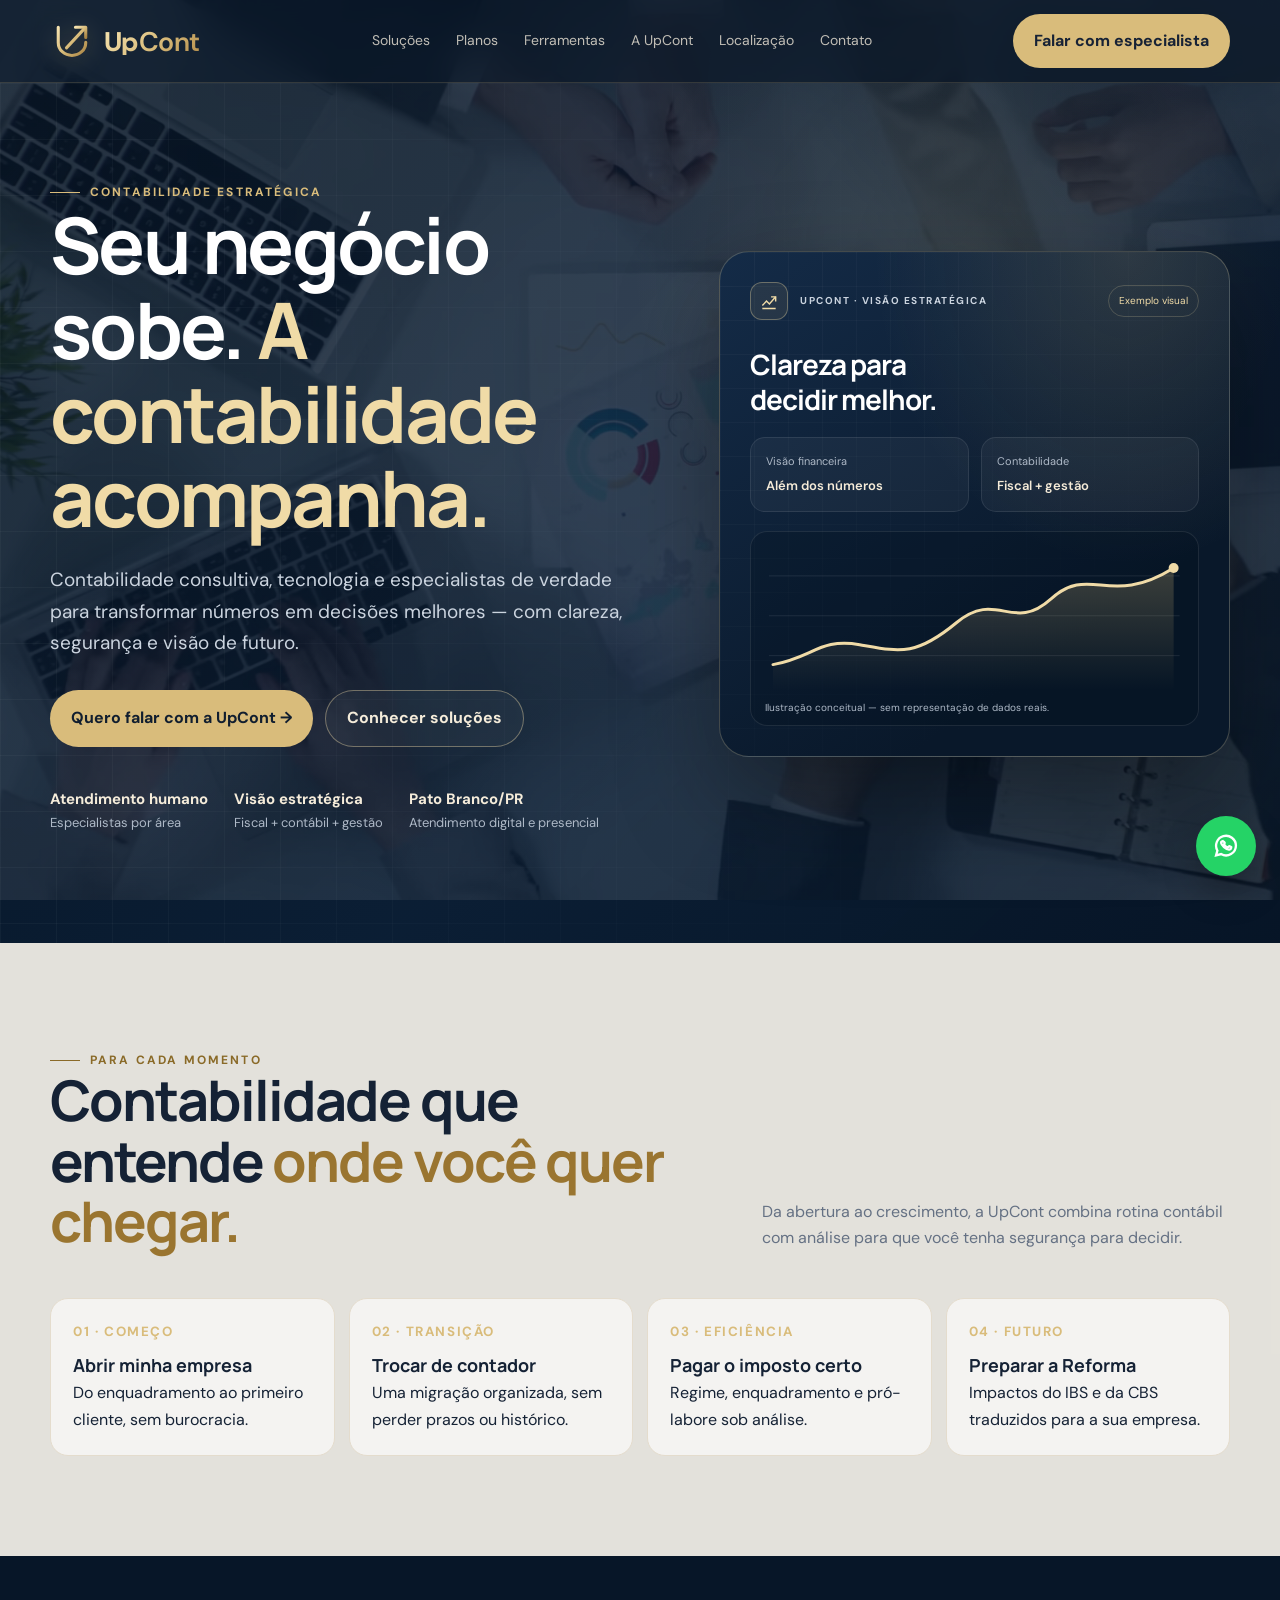
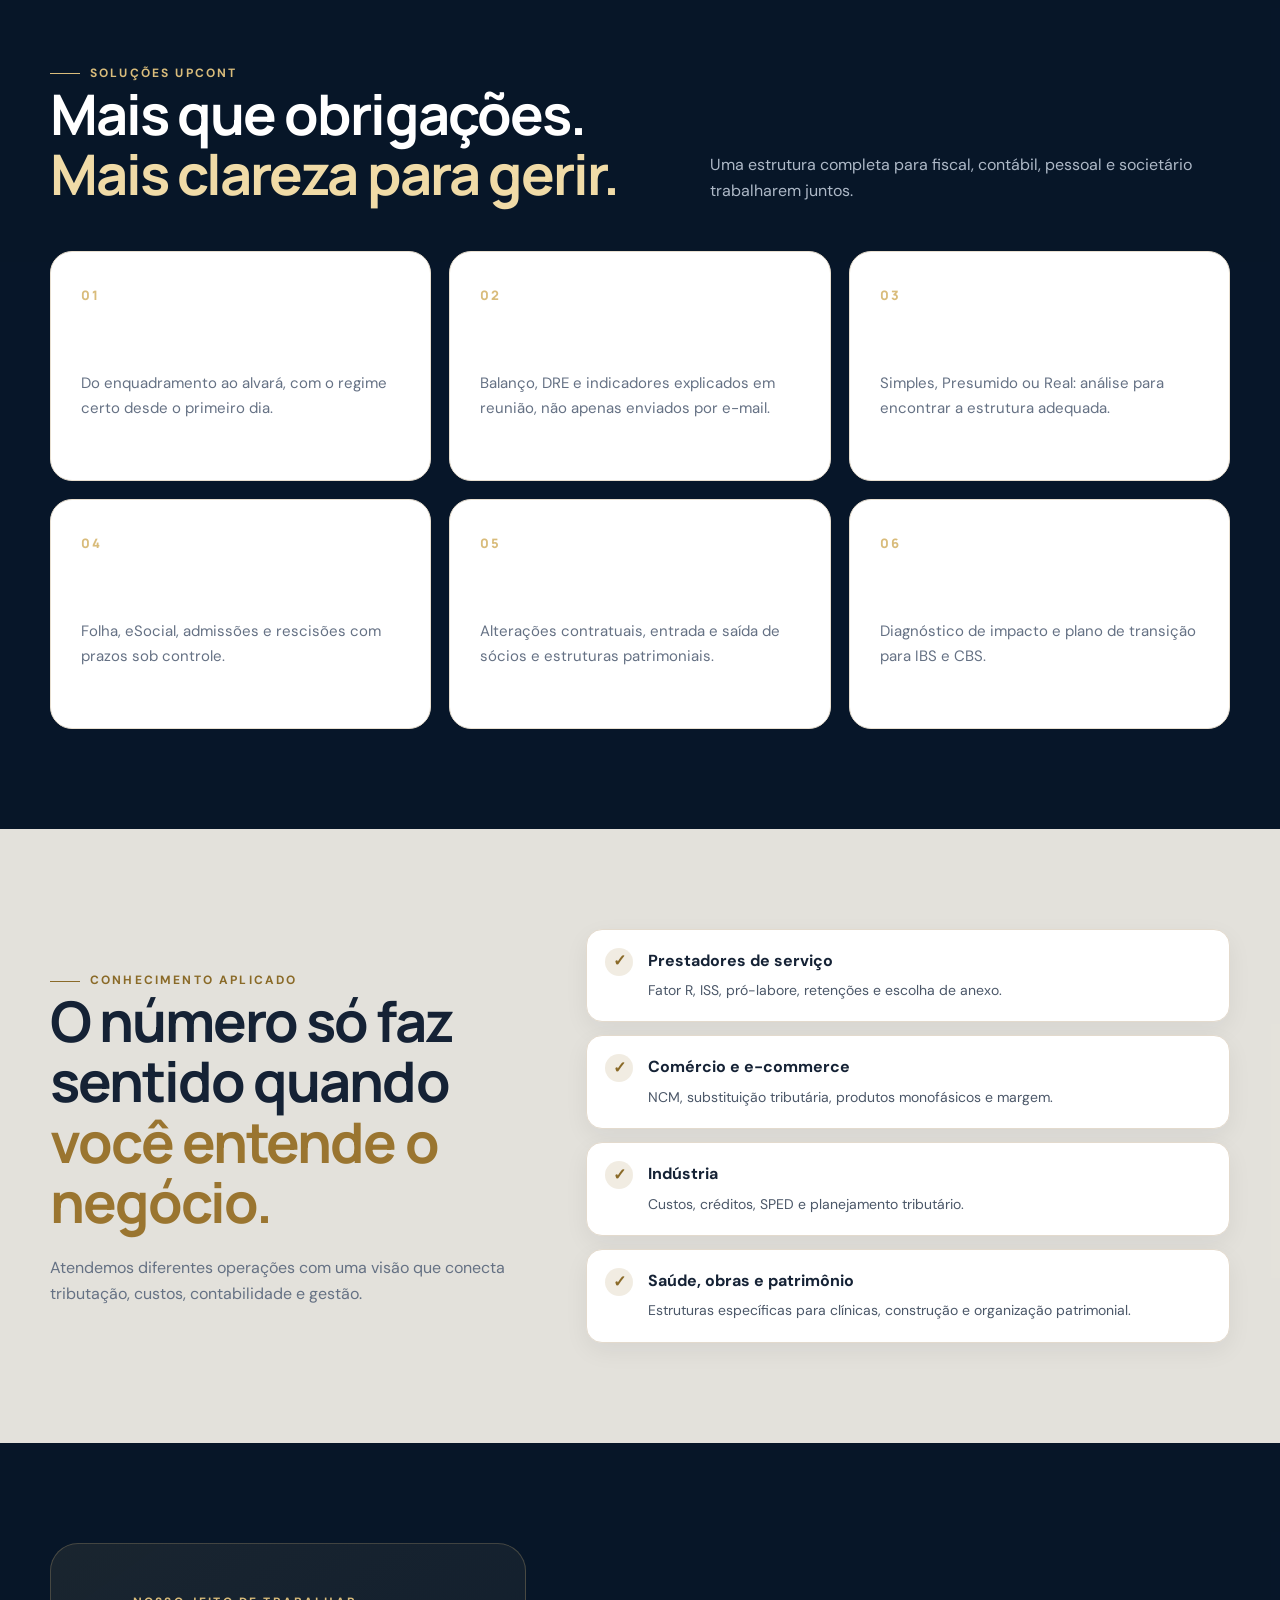
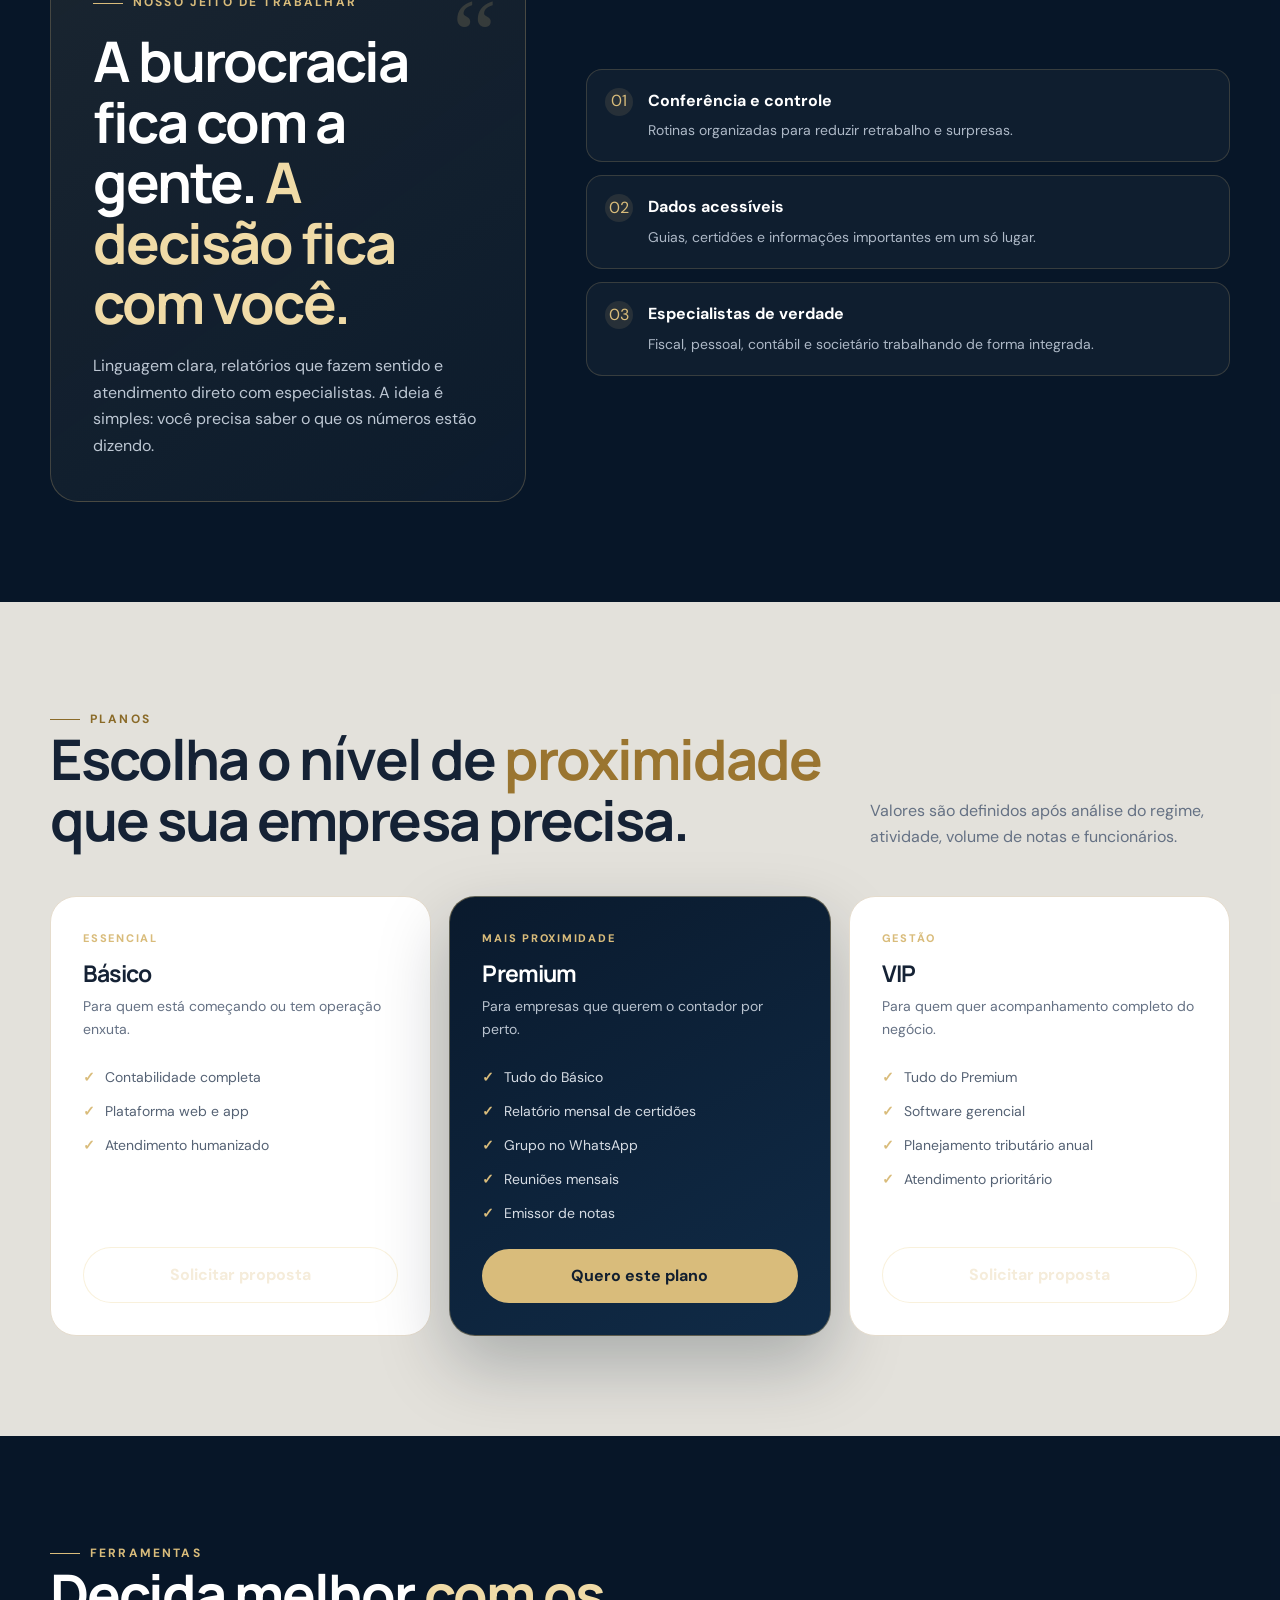
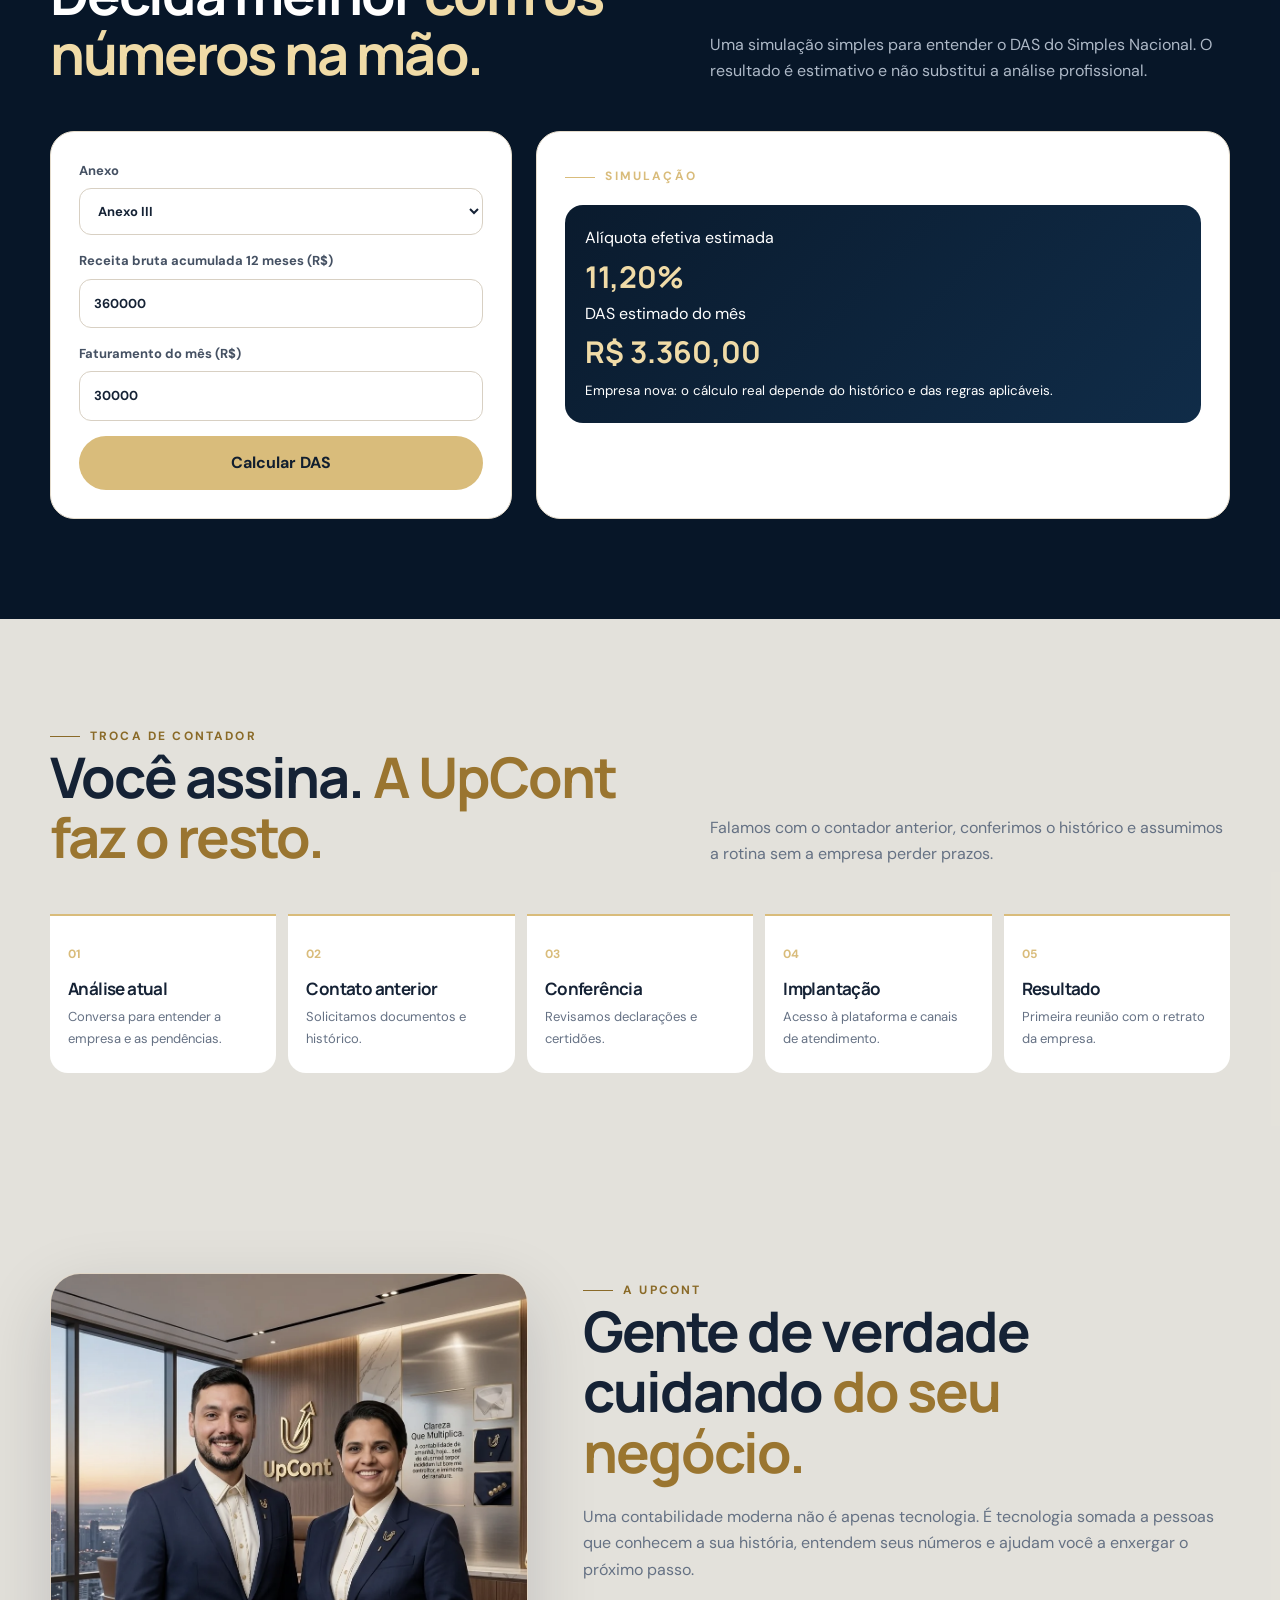
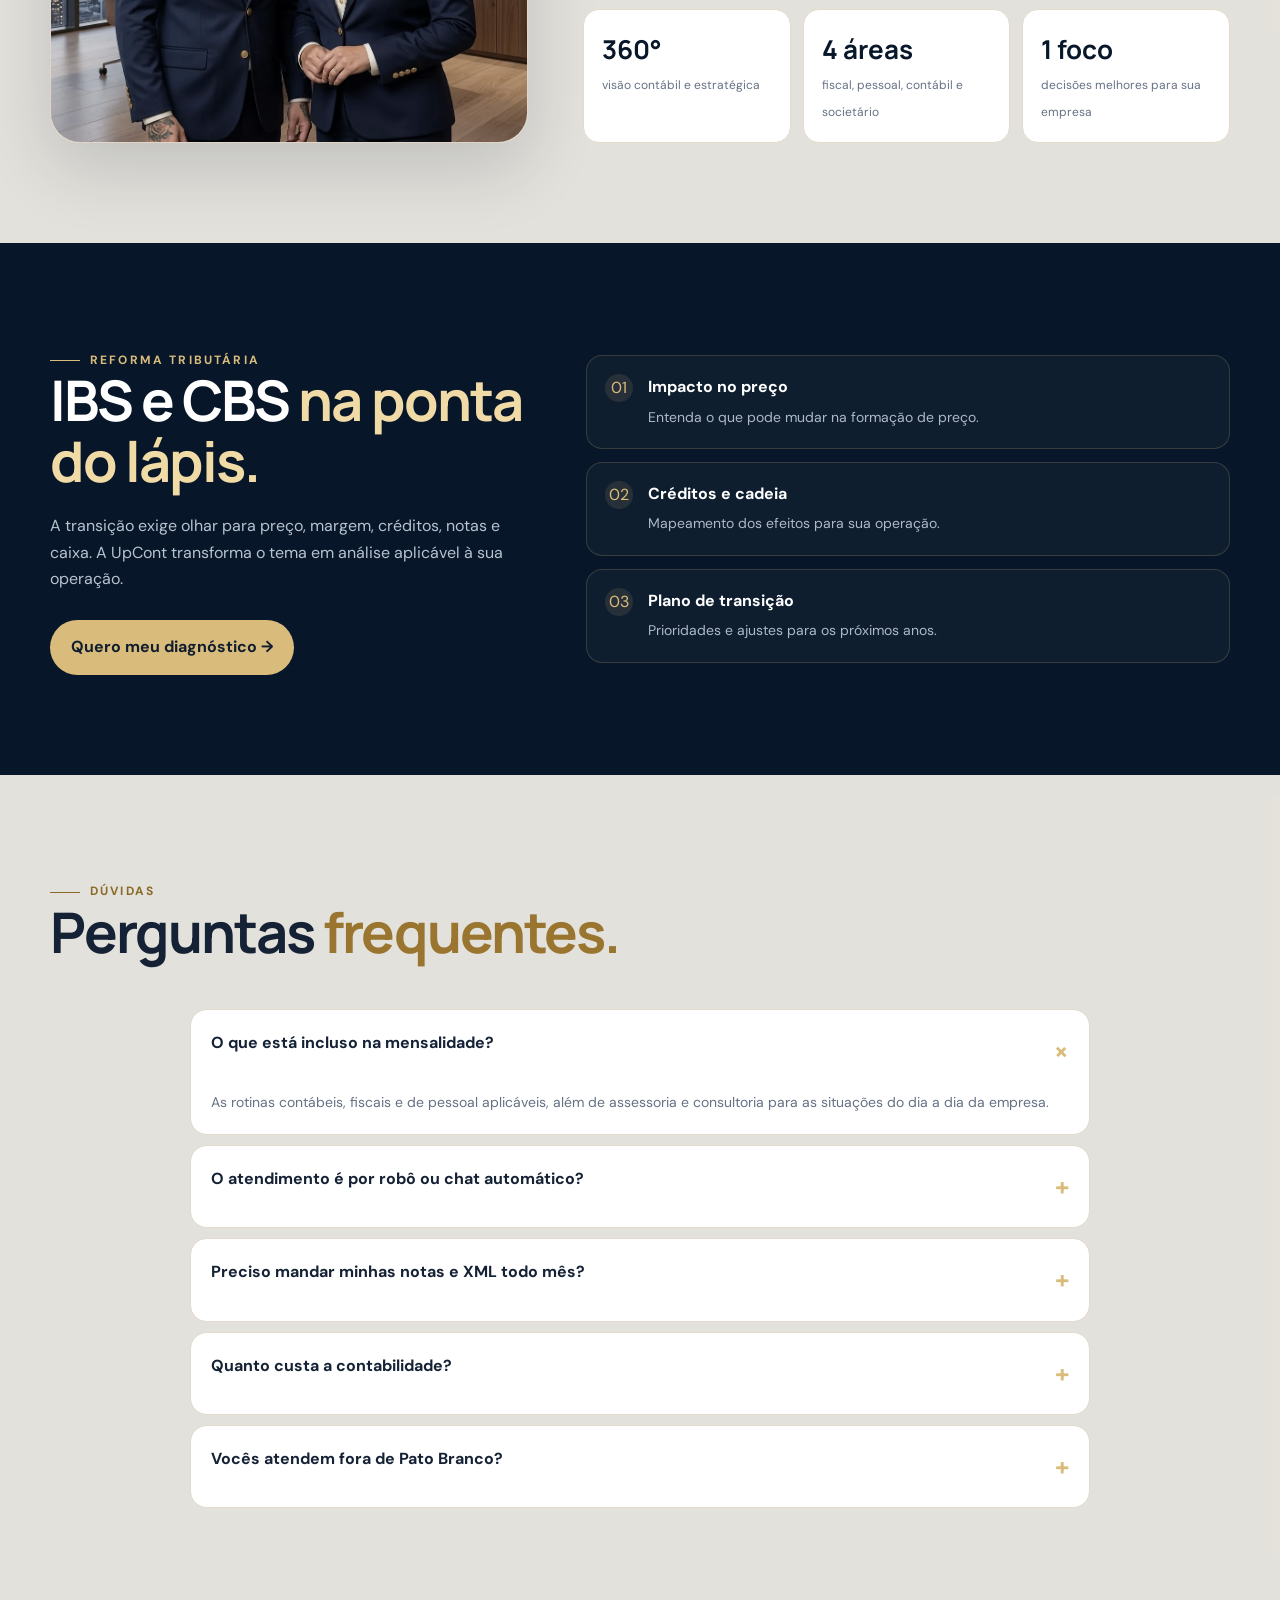
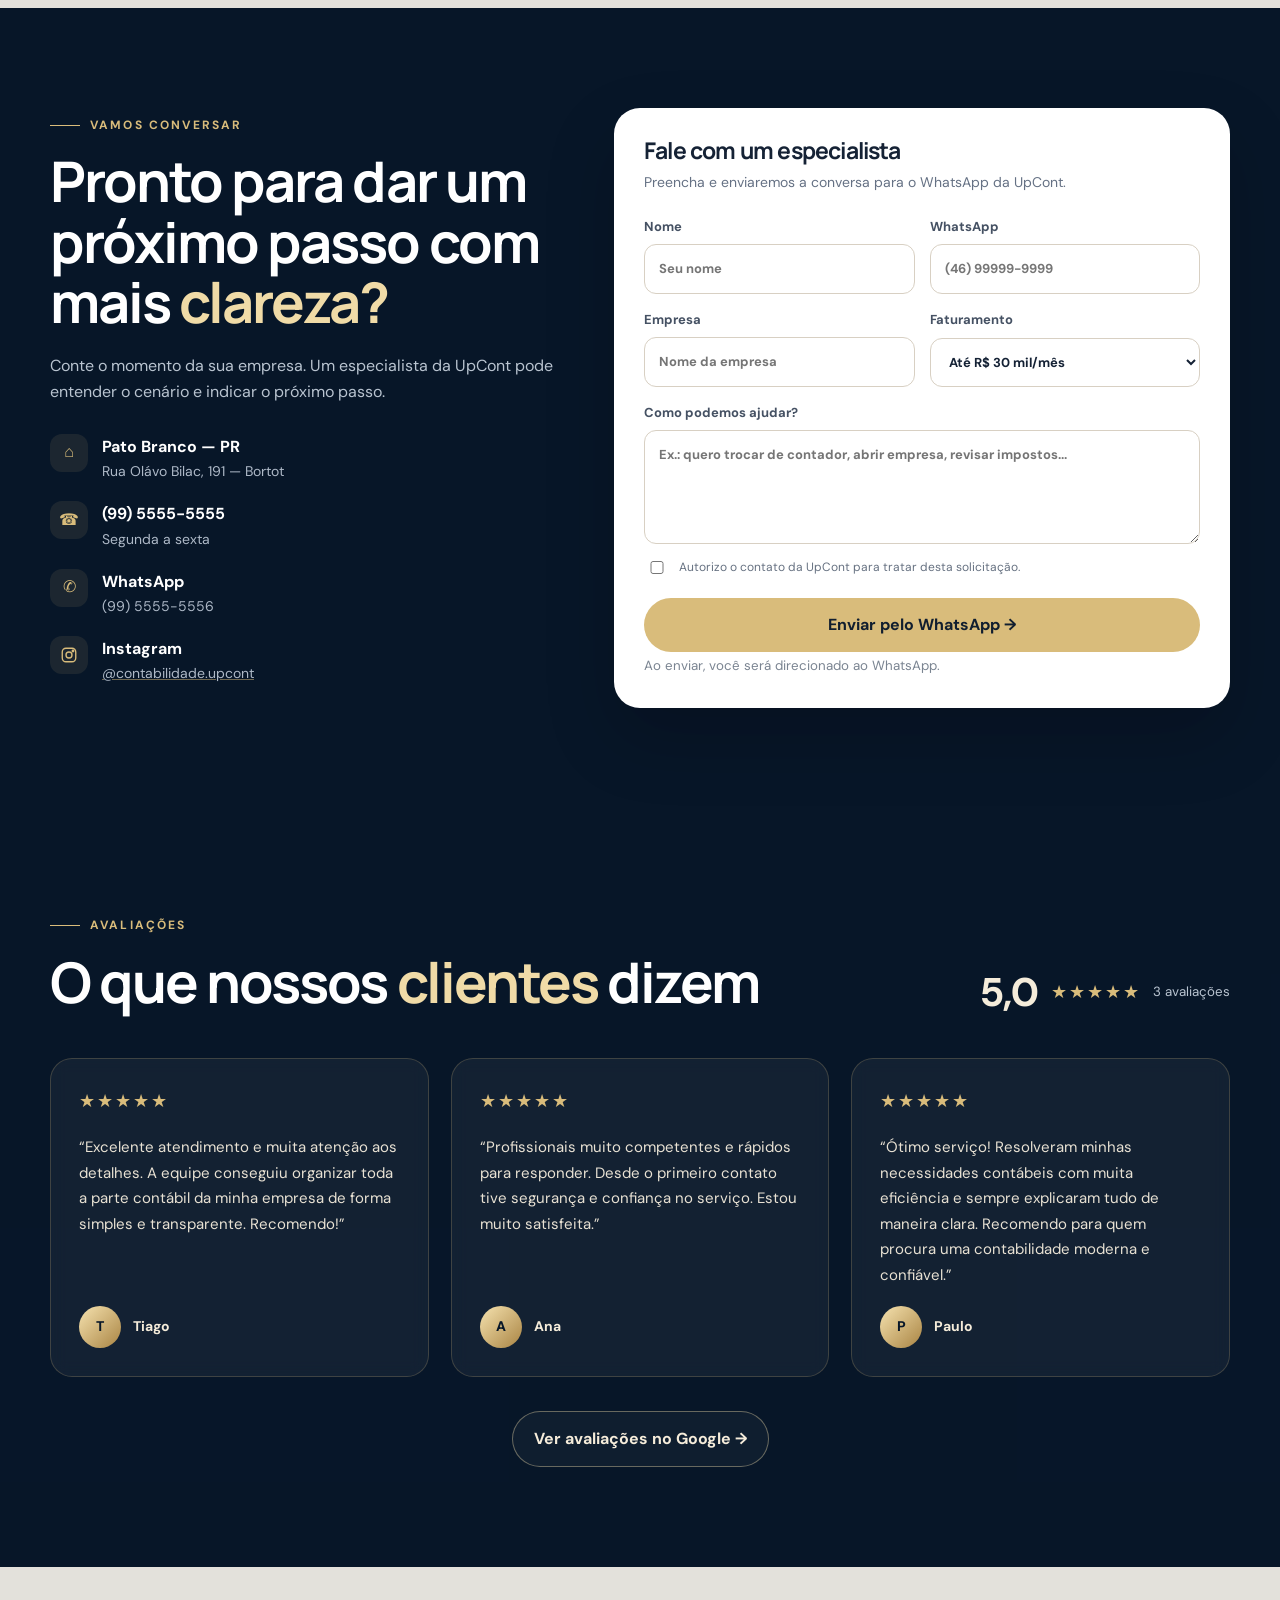
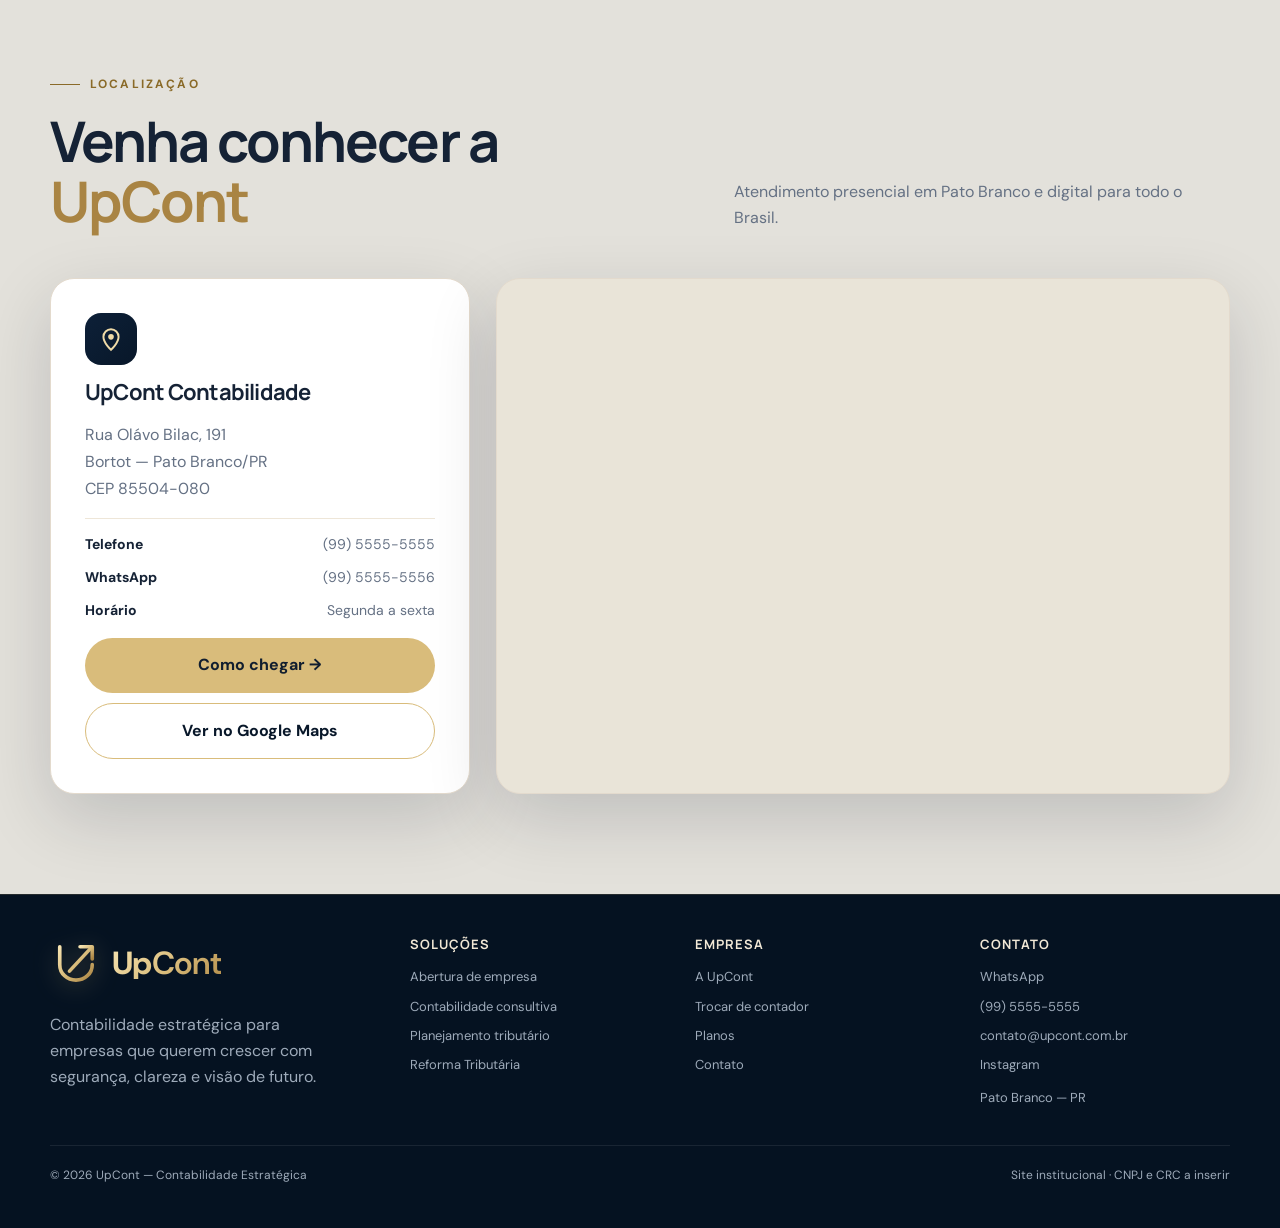
<file: upcont/index.html>
<!doctype html>
<html lang="pt-BR">
<head>
<meta charset="utf-8">
<meta name="viewport" content="width=device-width, initial-scale=1">
<meta name="theme-color" content="#081729">
<link rel="stylesheet" href="css/style.css">
<title>Contabilidade em Pato Branco/PR | UpCont — Contabilidade Estratégica</title>
<meta name="description" content="Contabilidade consultiva em Pato Branco/PR: abertura de empresa, planejamento tributário, troca de contador, departamento pessoal e gestão. Atendimento humano, presencial e digital.">
<meta name="robots" content="index,follow,max-image-preview:large">
<meta name="author" content="UpCont">
<meta name="geo.region" content="BR-PR"><meta name="geo.placename" content="Pato Branco"><meta name="geo.position" content="-26.2143977;-52.6755807"><meta name="ICBM" content="-26.2143977, -52.6755807">
<link rel="canonical" href="https://upcont.com.br/">
<link rel="icon" type="image/svg+xml" href="favicon.svg">
<meta property="og:locale" content="pt_BR"><meta property="og:site_name" content="UpCont">
<meta property="og:type" content="website"><meta property="og:url" content="https://upcont.com.br/">
<meta property="og:title" content="Contabilidade em Pato Branco/PR | UpCont — Contabilidade Estratégica"><meta property="og:description" content="Contabilidade consultiva em Pato Branco/PR: abertura de empresa, planejamento tributário, troca de contador, departamento pessoal e gestão. Atendimento humano, presencial e digital.">
<meta property="og:image" content="https://upcont.com.br/video/poster.jpg"><meta property="og:image:width" content="1920"><meta property="og:image:height" content="1080"><meta property="og:image:alt" content="UpCont — Contabilidade Estratégica">
<meta name="twitter:card" content="summary_large_image"><meta name="twitter:title" content="Contabilidade em Pato Branco/PR | UpCont — Contabilidade Estratégica"><meta name="twitter:description" content="Contabilidade consultiva em Pato Branco/PR: abertura de empresa, planejamento tributário, troca de contador, departamento pessoal e gestão. Atendimento humano, presencial e digital."><meta name="twitter:image" content="https://upcont.com.br/video/poster.jpg">
<link rel="preconnect" href="https://fonts.googleapis.com"><link rel="preconnect" href="https://fonts.gstatic.com" crossorigin>
<link rel="stylesheet" href="https://fonts.googleapis.com/css2?family=DM+Sans:wght@400;500;600;700&family=Manrope:wght@500;600;700;800&display=swap">
<script type="application/ld+json">{"@context": "https://schema.org", "@graph": [{"@type": "AccountingService", "@id": "https://upcont.com.br/#empresa", "name": "UpCont Contabilidade Estratégica", "url": "https://upcont.com.br/", "image": "https://upcont.com.br/video/poster.jpg", "logo": "https://upcont.com.br/favicon.svg", "description": "Contabilidade consultiva, planejamento tributário, abertura de empresa, departamento pessoal e gestão para empresas em Pato Branco/PR e todo o Brasil.", "telephone": "+55-99-5555-5555", "email": "contato@upcont.com.br", "address": {"@type": "PostalAddress", "streetAddress": "Rua Olávo Bilac, 191", "addressLocality": "Pato Branco", "addressRegion": "PR", "postalCode": "85504-080", "addressCountry": "BR"}, "geo": {"@type": "GeoCoordinates", "latitude": -26.2143977, "longitude": -52.6755807}, "areaServed": ["Pato Branco", "Sudoeste do Paraná", "Brasil"], "sameAs": ["https://www.instagram.com/contabilidade.upcont", "https://www.google.com/maps/place/R.+Ol%C3%A1vo+Bilac,+191+-+Bortot,+Pato+Branco+-+PR,+85504-080/@-26.2143929,-52.6781556,1011m/data=!3m2!1e3!4b1!4m6!3m5!1s0x94e5531dfb1bf6a1:0xdd1bad29bb7fda2e!8m2!3d-26.2143977!4d-52.6755807!16s%2Fg%2F11rvfy5tgx"]}, {"@type": "FAQPage", "mainEntity": [{"@type": "Question", "name": "O que está incluso na mensalidade?", "acceptedAnswer": {"@type": "Answer", "text": "As rotinas contábeis, fiscais e de pessoal aplicáveis, além de assessoria e consultoria para as situações do dia a dia da empresa."}}, {"@type": "Question", "name": "O atendimento é por robô ou chat automático?", "acceptedAnswer": {"@type": "Answer", "text": "Não. O atendimento é humanizado e direcionado aos especialistas de cada área."}}, {"@type": "Question", "name": "Preciso mandar minhas notas e XML todo mês?", "acceptedAnswer": {"@type": "Answer", "text": "A rotina pode ser automatizada conforme a operação e as ferramentas disponíveis; documentos complementares continuam sendo solicitados quando necessários."}}, {"@type": "Question", "name": "Quanto custa a contabilidade?", "acceptedAnswer": {"@type": "Answer", "text": "Depende do regime, atividade, volume de notas e funcionários. A proposta é feita após uma análise da empresa."}}, {"@type": "Question", "name": "Vocês atendem fora de Pato Branco?", "acceptedAnswer": {"@type": "Answer", "text": "Sim. O atendimento pode ser digital, além do atendimento presencial em Pato Branco e região."}}]}]}</script>
</head>
<body>
<script src="js/video-config.js"></script>
<div class="scrollVideoBg" aria-hidden="true"><video id="scrollVideo" muted loop playsinline preload="metadata" tabindex="-1"><source src="video/video-loop.webm" type="video/webm"></video></div>
<script src="js/video-lite.js"></script>
<header class="header"><div class="wrap nav"><a class="brand" href="#topo" aria-label="UpCont — início"><span class="logoMark md" role="img" aria-label="UpCont"><svg viewBox="0 0 64 64" aria-hidden="true"><defs><linearGradient id="lgh" x1="0" y1="0" x2="1" y2="1"><stop offset="0" stop-color="#f6e3b0"/><stop offset=".5" stop-color="#d9bc7b"/><stop offset="1" stop-color="#a98443"/></linearGradient></defs><path d="M12 12v22c0 11 9 19 20 19s20-8 20-19" fill="none" stroke="url(#lgh)" stroke-width="4.5" stroke-linecap="round"/><path d="M24 42 50 14" stroke="url(#lgh)" stroke-width="4.5" stroke-linecap="round"/><path d="M37 12h15v15" fill="none" stroke="url(#lgh)" stroke-width="4.5" stroke-linecap="round" stroke-linejoin="round"/></svg><b>Up<i>Cont</i></b></span></a><nav class="navlinks"><a href="#solucoes">Soluções</a><a href="#planos">Planos</a><a href="#calculadoras">Ferramentas</a><a href="#sobre">A UpCont</a><a href="#localizacao">Localização</a><a href="#contato">Contato</a></nav><a class="navcta" href="https://wa.me/5546991212740?text=Ol%C3%A1%2C%20UpCont!%20Gostaria%20de%20falar%20com%20um%20especialista." target="_blank" rel="noopener">Falar com especialista</a><button class="menu" onclick="document.querySelector('.navlinks').classList.toggle('mobile')" aria-label="Abrir menu">☰</button></div></header>

<main id="topo">
<section class="hero"><div class="wrap heroGrid"><div class="heroCopy reveal"><span class="eyebrow">Contabilidade estratégica</span><h1>Seu negócio sobe. <span class="gold">A contabilidade acompanha.</span></h1><p>Contabilidade consultiva, tecnologia e especialistas de verdade para transformar números em decisões melhores — com clareza, segurança e visão de futuro.</p><div class="heroActions"><a class="btn btnGold" href="#contato">Quero falar com a UpCont →</a><a class="btn btnGhost" href="#solucoes">Conhecer soluções</a></div><div class="trust"><div><strong>Atendimento humano</strong>Especialistas por área</div><div><strong>Visão estratégica</strong>Fiscal + contábil + gestão</div><div><strong>Pato Branco/PR</strong>Atendimento digital e presencial</div></div></div><div class="heroLogo reveal"><div class="heroDashboard" aria-label="Ilustração de um painel de acompanhamento contábil e estratégico"><div class="dashboardTop"><span class="dashboardMark" aria-hidden="true"><svg viewBox="0 0 24 24" fill="none" stroke="currentColor" stroke-width="1.7"><path d="M4 17.5 9 12l3.5 3.5L20 7"/><path d="M14.5 7H20v5.5"/><path d="M4 21h16"/></svg></span><span class="dashboardEyebrow">UPCONT · VISÃO ESTRATÉGICA</span><span class="dashboardPill">Exemplo visual</span></div><h2 class="dashboardTitle">Clareza para<br>decidir melhor.</h2><div class="dashboardMetrics"><div class="dashboardMetric"><span>Visão financeira</span><strong>Além dos números</strong></div><div class="dashboardMetric"><span>Contabilidade</span><strong>Fiscal + gestão</strong></div></div><figure class="dashboardChart"><svg viewBox="0 0 420 150" role="img" aria-label="Gráfico ilustrativo de evolução, sem dados reais"><defs><linearGradient id="hero-chart-fill" x1="0" x2="0" y1="0" y2="1"><stop offset="0" stop-color="#d9bc7b" stop-opacity=".25"/><stop offset="1" stop-color="#d9bc7b" stop-opacity="0"/></linearGradient></defs><path d="M4 30H416M4 70H416M4 110H416" stroke="rgba(255,255,255,.09)" stroke-width="1"/><path d="M8 119C48 112 55 92 95 99S151 111 192 77 248 88 287 53 346 62 410 22V145H8Z" fill="url(#hero-chart-fill)"/><path class="dashboardLine" d="M8 119C48 112 55 92 95 99S151 111 192 77 248 88 287 53 346 62 410 22" fill="none" stroke="#f0dba7" stroke-width="3" stroke-linecap="round"/><circle cx="410" cy="22" r="5" fill="#f0dba7"/></svg><figcaption>Ilustração conceitual — sem representação de dados reais.</figcaption></figure></div></div></div></section>

<section class="section"><div class="wrap"><div class="sectionHead reveal"><div><span class="eyebrow">Para cada momento</span><h2>Contabilidade que entende <span class="gold">onde você quer chegar.</span></h2></div><p>Da abertura ao crescimento, a UpCont combina rotina contábil com análise para que você tenha segurança para decidir.</p></div><div class="pillGrid"><div class="pill reveal"><small>01 · COMEÇO</small><b>Abrir minha empresa</b><p>Do enquadramento ao primeiro cliente, sem burocracia.</p></div><div class="pill reveal"><small>02 · TRANSIÇÃO</small><b>Trocar de contador</b><p>Uma migração organizada, sem perder prazos ou histórico.</p></div><div class="pill reveal"><small>03 · EFICIÊNCIA</small><b>Pagar o imposto certo</b><p>Regime, enquadramento e pró-labore sob análise.</p></div><div class="pill reveal"><small>04 · FUTURO</small><b>Preparar a Reforma</b><p>Impactos do IBS e da CBS traduzidos para a sua empresa.</p></div></div></div></section>

<section class="section dark" id="solucoes"><div class="wrap"><div class="sectionHead reveal"><div><span class="eyebrow">Soluções UpCont</span><h2>Mais que obrigações.<br><span class="gold">Mais clareza para gerir.</span></h2></div><p>Uma estrutura completa para fiscal, contábil, pessoal e societário trabalharem juntos.</p></div><div class="services"><article class="service reveal"><span class="num">01</span><h3>Abertura de empresa</h3><p>Do enquadramento ao alvará, com o regime certo desde o primeiro dia.</p></article><article class="service reveal"><span class="num">02</span><h3>Contabilidade consultiva</h3><p>Balanço, DRE e indicadores explicados em reunião, não apenas enviados por e-mail.</p></article><article class="service reveal"><span class="num">03</span><h3>Planejamento tributário</h3><p>Simples, Presumido ou Real: análise para encontrar a estrutura adequada.</p></article><article class="service reveal"><span class="num">04</span><h3>Departamento pessoal</h3><p>Folha, eSocial, admissões e rescisões com prazos sob controle.</p></article><article class="service reveal"><span class="num">05</span><h3>Societário e patrimônio</h3><p>Alterações contratuais, entrada e saída de sócios e estruturas patrimoniais.</p></article><article class="service reveal"><span class="num">06</span><h3>Reforma Tributária</h3><p>Diagnóstico de impacto e plano de transição para IBS e CBS.</p></article></div></div></section>

<section class="section" id="segmentos"><div class="wrap split"><div class="reveal"><span class="eyebrow">Conhecimento aplicado</span><h2>O número só faz sentido quando <span class="gold">você entende o negócio.</span></h2><p style="margin-top:22px;color:var(--muted)">Atendemos diferentes operações com uma visão que conecta tributação, custos, contabilidade e gestão.</p></div><div class="featureList"><div class="feature reveal"><div class="check">✓</div><div><b>Prestadores de serviço</b><span>Fator R, ISS, pró-labore, retenções e escolha de anexo.</span></div></div><div class="feature reveal"><div class="check">✓</div><div><b>Comércio e e-commerce</b><span>NCM, substituição tributária, produtos monofásicos e margem.</span></div></div><div class="feature reveal"><div class="check">✓</div><div><b>Indústria</b><span>Custos, créditos, SPED e planejamento tributário.</span></div></div><div class="feature reveal"><div class="check">✓</div><div><b>Saúde, obras e patrimônio</b><span>Estruturas específicas para clínicas, construção e organização patrimonial.</span></div></div></div></div></section>

<section class="section dark"><div class="wrap split"><div class="quote reveal"><span class="eyebrow">Nosso jeito de trabalhar</span><h2 style="margin-top:18px">A burocracia fica com a gente. <span class="gold">A decisão fica com você.</span></h2><p style="margin-top:20px;color:#bdc7d3">Linguagem clara, relatórios que fazem sentido e atendimento direto com especialistas. A ideia é simples: você precisa saber o que os números estão dizendo.</p></div><div class="featureList"><div class="feature reveal"><div class="check">01</div><div><b>Conferência e controle</b><span>Rotinas organizadas para reduzir retrabalho e surpresas.</span></div></div><div class="feature reveal"><div class="check">02</div><div><b>Dados acessíveis</b><span>Guias, certidões e informações importantes em um só lugar.</span></div></div><div class="feature reveal"><div class="check">03</div><div><b>Especialistas de verdade</b><span>Fiscal, pessoal, contábil e societário trabalhando de forma integrada.</span></div></div></div></div></section>

<section class="section" id="planos"><div class="wrap"><div class="sectionHead reveal"><div><span class="eyebrow">Planos</span><h2>Escolha o nível de <span class="gold">proximidade</span> que sua empresa precisa.</h2></div><p>Valores são definidos após análise do regime, atividade, volume de notas e funcionários.</p></div><div class="plans"><article class="plan reveal"><span class="planTag">Essencial</span><h3>Básico</h3><p>Para quem está começando ou tem operação enxuta.</p><ul><li>Contabilidade completa</li><li>Plataforma web e app</li><li>Atendimento humanizado</li></ul><a class="btn btnGhost" href="#contato">Solicitar proposta</a></article><article class="plan featured reveal"><span class="planTag">Mais proximidade</span><h3>Premium</h3><p>Para empresas que querem o contador por perto.</p><ul><li>Tudo do Básico</li><li>Relatório mensal de certidões</li><li>Grupo no WhatsApp</li><li>Reuniões mensais</li><li>Emissor de notas</li></ul><a class="btn btnGold" href="#contato">Quero este plano</a></article><article class="plan reveal"><span class="planTag">Gestão</span><h3>VIP</h3><p>Para quem quer acompanhamento completo do negócio.</p><ul><li>Tudo do Premium</li><li>Software gerencial</li><li>Planejamento tributário anual</li><li>Atendimento prioritário</li></ul><a class="btn btnGhost" href="#contato">Solicitar proposta</a></article></div></div></section>

<section class="section dark" id="calculadoras"><div class="wrap"><div class="sectionHead reveal"><div><span class="eyebrow">Ferramentas</span><h2>Decida melhor <span class="gold">com os números na mão.</span></h2></div><p>Uma simulação simples para entender o DAS do Simples Nacional. O resultado é estimativo e não substitui a análise profissional.</p></div><div class="calcGrid"><div class="calcCard reveal"><div class="fields"><label>Anexo<select id="anexo"><option value="III">Anexo III</option><option value="I">Anexo I</option></select></label><label>Receita bruta acumulada 12 meses (R$)<input id="rbt" type="number" min="0" step="1000" value="360000"></label><label>Faturamento do mês (R$)<input id="mes" type="number" min="0" step="100" value="30000"></label><button class="btn btnGold" type="button" onclick="calcDas()">Calcular DAS</button></div></div><div class="calcCard reveal"><span class="eyebrow">Simulação</span><div class="result"><span>Alíquota efetiva estimada</span><strong id="aliq">11,20%</strong><span>DAS estimado do mês</span><strong id="das">R$ 3.360,00</strong><small id="calcNote">Empresa nova: o cálculo real depende do histórico e das regras aplicáveis.</small></div></div></div></div></section>

<section class="section" id="troca"><div class="wrap"><div class="sectionHead reveal"><div><span class="eyebrow">Troca de contador</span><h2>Você assina. <span class="gold">A UpCont faz o resto.</span></h2></div><p>Falamos com o contador anterior, conferimos o histórico e assumimos a rotina sem a empresa perder prazos.</p></div><div class="steps"><div class="step reveal"><b>01</b><h4>Análise atual</h4><p>Conversa para entender a empresa e as pendências.</p></div><div class="step reveal"><b>02</b><h4>Contato anterior</h4><p>Solicitamos documentos e histórico.</p></div><div class="step reveal"><b>03</b><h4>Conferência</h4><p>Revisamos declarações e certidões.</p></div><div class="step reveal"><b>04</b><h4>Implantação</h4><p>Acesso à plataforma e canais de atendimento.</p></div><div class="step reveal"><b>05</b><h4>Resultado</h4><p>Primeira reunião com o retrato da empresa.</p></div></div></div></section>

<section class="section" id="sobre"><div class="wrap about"><div class="photo reveal"><img src="img/equipe.webp" width="1043" height="1024" loading="lazy" decoding="async" alt="Equipe de contabilidade em ambiente profissional"></div><div class="reveal"><span class="eyebrow">A UpCont</span><h2>Gente de verdade cuidando <span class="gold">do seu negócio.</span></h2><p style="margin-top:22px;color:var(--muted)">Uma contabilidade moderna não é apenas tecnologia. É tecnologia somada a pessoas que conhecem a sua história, entendem seus números e ajudam você a enxergar o próximo passo.</p><div class="stats"><div class="stat"><strong>360°</strong><span>visão contábil e estratégica</span></div><div class="stat"><strong>4 áreas</strong><span>fiscal, pessoal, contábil e societário</span></div><div class="stat"><strong>1 foco</strong><span>decisões melhores para sua empresa</span></div></div></div></div></section>

<section class="section dark" id="reforma"><div class="wrap split"><div class="reveal"><span class="eyebrow">Reforma Tributária</span><h2>IBS e CBS <span class="gold">na ponta do lápis.</span></h2><p style="margin-top:22px;color:#b8c3d0">A transição exige olhar para preço, margem, créditos, notas e caixa. A UpCont transforma o tema em análise aplicável à sua operação.</p><a class="btn btnGold" style="margin-top:28px" href="#contato">Quero meu diagnóstico →</a></div><div class="featureList"><div class="feature reveal"><div class="check">01</div><div><b>Impacto no preço</b><span>Entenda o que pode mudar na formação de preço.</span></div></div><div class="feature reveal"><div class="check">02</div><div><b>Créditos e cadeia</b><span>Mapeamento dos efeitos para sua operação.</span></div></div><div class="feature reveal"><div class="check">03</div><div><b>Plano de transição</b><span>Prioridades e ajustes para os próximos anos.</span></div></div></div></div></section>

<section class="section" id="duvidas"><div class="wrap"><div class="sectionHead reveal"><div><span class="eyebrow">Dúvidas</span><h2>Perguntas <span class="gold">frequentes.</span></h2></div></div><div class="faq"><div class="faqItem open"><button class="faqQ">O que está incluso na mensalidade?<span class="plus">+</span></button><div class="faqA">As rotinas contábeis, fiscais e de pessoal aplicáveis, além de assessoria e consultoria para as situações do dia a dia da empresa.</div></div><div class="faqItem"><button class="faqQ">O atendimento é por robô ou chat automático?<span class="plus">+</span></button><div class="faqA">Não. O atendimento é humanizado e direcionado aos especialistas de cada área.</div></div><div class="faqItem"><button class="faqQ">Preciso mandar minhas notas e XML todo mês?<span class="plus">+</span></button><div class="faqA">A rotina pode ser automatizada conforme a operação e as ferramentas disponíveis; documentos complementares continuam sendo solicitados quando necessários.</div></div><div class="faqItem"><button class="faqQ">Quanto custa a contabilidade?<span class="plus">+</span></button><div class="faqA">Depende do regime, atividade, volume de notas e funcionários. A proposta é feita após uma análise da empresa.</div></div><div class="faqItem"><button class="faqQ">Vocês atendem fora de Pato Branco?<span class="plus">+</span></button><div class="faqA">Sim. O atendimento pode ser digital, além do atendimento presencial em Pato Branco e região.</div></div></div></div></section>

<section class="section dark" id="contato"><div class="wrap contactGrid"><div class="reveal"><span class="eyebrow">Vamos conversar</span><h2 style="margin-top:16px">Pronto para dar um próximo passo com mais <span class="gold">clareza?</span></h2><p style="margin-top:20px;color:#b9c4d0">Conte o momento da sua empresa. Um especialista da UpCont pode entender o cenário e indicar o próximo passo.</p><div class="contactInfo"><div class="contactLine"><div class="contactIcon">⌂</div><div><b>Pato Branco — PR</b><span>Rua Olávo Bilac, 191 — Bortot</span></div></div><div class="contactLine"><div class="contactIcon">☎</div><div><b>(99) 5555-5555</b><span>Segunda a sexta</span></div></div><div class="contactLine"><div class="contactIcon">✆</div><div><b>WhatsApp</b><span>(99) 5555-5556</span></div></div><div class="contactLine"><div class="contactIcon"><svg viewBox="0 0 24 24" width="18" height="18" fill="none" stroke="currentColor" stroke-width="1.8" aria-hidden="true"><rect x="3" y="3" width="18" height="18" rx="5"/><circle cx="12" cy="12" r="4"/><circle cx="17.3" cy="6.7" r="1" fill="currentColor"/></svg></div><div><b>Instagram</b><span><a href="https://www.instagram.com/contabilidade.upcont" target="_blank" rel="noopener">@contabilidade.upcont</a></span></div></div></div></div><form class="form reveal" id="leadForm"><h3>Fale com um especialista</h3><p style="margin:8px 0 22px;color:var(--muted);font-size:14px">Preencha e enviaremos a conversa para o WhatsApp da UpCont.</p><div class="formGrid"><label>Nome<input id="nome" required placeholder="Seu nome"></label><label>WhatsApp<input id="telefone" required placeholder="(46) 99999-9999"></label><label>Empresa<input id="empresa" placeholder="Nome da empresa"></label><label>Faturamento<select id="faturamento"><option>Até R$ 30 mil/mês</option><option>R$ 30 mil a R$ 100 mil/mês</option><option>R$ 100 mil a R$ 500 mil/mês</option><option>Acima de R$ 500 mil/mês</option></select></label><label class="full">Como podemos ajudar?<textarea id="necessidade" rows="4" placeholder="Ex.: quero trocar de contador, abrir empresa, revisar impostos..."></textarea></label></div><label style="display:flex;grid-template-columns:auto 1fr;align-items:flex-start;gap:10px;margin:14px 0;font-weight:400"><input id="consent" type="checkbox" required style="width:18px;margin-top:3px"> <span style="font-size:12px;color:#667181">Autorizo o contato da UpCont para tratar desta solicitação.</span></label><button class="btn btnGold" type="submit">Enviar pelo WhatsApp →</button><small>Ao enviar, você será direcionado ao WhatsApp.</small></form></div></section>
<section class="section dark" id="avaliacoes" hidden><div class="wrap"><div class="sectionHead reveal visible"><div><span class="eyebrow">Avaliações</span><h2 style="margin-top:16px">O que nossos <span class="gold">clientes</span> dizem</h2></div><div class="revSummary" id="revSummary"></div></div><div class="revGrid" id="revGrid"></div><a class="btn btnGhost revMore" id="revGoogle" href="#" target="_blank" rel="noopener">Ver avaliações no Google →</a></div></section>
<section class="section" id="localizacao"><div class="wrap"><div class="sectionHead reveal"><div><span class="eyebrow">Localização</span><h2 style="margin-top:16px">Venha conhecer a <span class="gold">UpCont</span></h2></div><p>Atendimento presencial em Pato Branco e digital para todo o Brasil.</p></div><div class="locGrid reveal"><div class="locCard"><div class="locPin" aria-hidden="true"><svg viewBox="0 0 24 24"><path d="M12 22s7-6.2 7-12a7 7 0 1 0-14 0c0 5.8 7 12 7 12z" fill="none" stroke="currentColor" stroke-width="1.8"/><circle cx="12" cy="10" r="2.6" fill="currentColor"/></svg></div><h3>UpCont Contabilidade</h3><address>Rua Olávo Bilac, 191<br>Bortot — Pato Branco/PR<br>CEP 85504-080</address><ul class="locInfo"><li><b>Telefone</b><a href="tel:+559955555555">(99) 5555-5555</a></li><li><b>WhatsApp</b><a href="https://wa.me/5546991212740" target="_blank" rel="noopener">(99) 5555-5556</a></li><li><b>Horário</b><span>Segunda a sexta</span></li></ul><div class="locActions"><a class="btn btnGold" href="https://www.google.com/maps/dir/?api=1&destination=-26.2143977,-52.6755807" target="_blank" rel="noopener">Como chegar →</a><a class="btn btnOutline" href="https://www.google.com/maps/place/R.+Ol%C3%A1vo+Bilac,+191+-+Bortot,+Pato+Branco+-+PR,+85504-080/@-26.2143929,-52.6781556,1011m/data=!3m2!1e3!4b1!4m6!3m5!1s0x94e5531dfb1bf6a1:0xdd1bad29bb7fda2e!8m2!3d-26.2143977!4d-52.6755807!16s%2Fg%2F11rvfy5tgx" target="_blank" rel="noopener">Ver no Google Maps</a></div></div><div class="locMap"><iframe title="Mapa da localização da UpCont em Pato Branco/PR" src="https://maps.google.com/maps?q=-26.2143977,-52.6755807&amp;z=17&amp;hl=pt-BR&amp;output=embed" loading="lazy" referrerpolicy="no-referrer-when-downgrade" allowfullscreen></iframe></div></div></div></section></main>

<footer class="footer"><div class="wrap"><div class="footerGrid"><div><span class="logoMark lg" role="img" aria-label="UpCont"><svg viewBox="0 0 64 64" aria-hidden="true"><defs><linearGradient id="lgf" x1="0" y1="0" x2="1" y2="1"><stop offset="0" stop-color="#f6e3b0"/><stop offset=".5" stop-color="#d9bc7b"/><stop offset="1" stop-color="#a98443"/></linearGradient></defs><path d="M12 12v22c0 11 9 19 20 19s20-8 20-19" fill="none" stroke="url(#lgf)" stroke-width="4.5" stroke-linecap="round"/><path d="M24 42 50 14" stroke="url(#lgf)" stroke-width="4.5" stroke-linecap="round"/><path d="M37 12h15v15" fill="none" stroke="url(#lgf)" stroke-width="4.5" stroke-linecap="round" stroke-linejoin="round"/></svg><b>Up<i>Cont</i></b></span><p style="margin-top:14px;max-width:300px">Contabilidade estratégica para empresas que querem crescer com segurança, clareza e visão de futuro.</p></div><div><h4>Soluções</h4><a href="#solucoes">Abertura de empresa</a><a href="#solucoes">Contabilidade consultiva</a><a href="#solucoes">Planejamento tributário</a><a href="#reforma">Reforma Tributária</a></div><div><h4>Empresa</h4><a href="#sobre">A UpCont</a><a href="#troca">Trocar de contador</a><a href="#planos">Planos</a><a href="#contato">Contato</a></div><div><h4>Contato</h4><a href="https://wa.me/5546991212740" target="_blank" rel="noopener">WhatsApp</a><a href="tel:+559955555555">(99) 5555-5555</a><a href="mailto:contato@upcont.com.br">contato@upcont.com.br</a><a href="https://www.instagram.com/contabilidade.upcont" target="_blank" rel="noopener">Instagram</a><span style="font-size:13px">Pato Branco — PR</span></div></div><div class="copyright"><div>© 2026 UpCont — Contabilidade Estratégica</div><div>Site institucional · CNPJ e CRC a inserir</div></div></div></footer>
<a class="floatWa" href="https://wa.me/5546991212740?text=Ol%C3%A1%2C%20UpCont!%20Quero%20falar%20com%20um%20especialista." target="_blank" rel="noopener" aria-label="Falar com a UpCont pelo WhatsApp"><svg width="28" height="28" viewBox="0 0 24 24" fill="none" stroke="currentColor" stroke-width="2"><path d="M20.5 11.5a8.5 8.5 0 0 1-12.7 7.4L3.5 20l1.1-4.1A8.5 8.5 0 1 1 20.5 11.5Z"/><path d="M8.7 8.1c.3-.3.6-.3.9-.1l1 .8c.3.2.3.5.2.8l-.4.8c-.1.2-.1.4.1.6.7 1 1.5 1.7 2.6 2.2.2.1.4.1.6-.1l.7-.7c.2-.2.5-.2.8-.1l1 .5c.3.1.4.4.3.7-.2.8-.9 1.5-1.7 1.6-1.1.1-2.9-.7-4.5-2.1-1.3-1.2-2.3-2.6-2.5-3.7-.1-.6.1-1 .9-1.3Z"/></svg></a>
<script src="js/main.js"></script>
<script src="js/reviews-data.js"></script><script src="js/reviews.js"></script></body></html>
</file>
<file: elianecamiza/css/style.css>
:root{--navy:#081729;--navy2:#0d2038;--navy3:#142b47;--gold:#d9bc7b;--gold2:#f0dba7;--cream:#f7f3eb;--white:#fff;--ink:#152235;--muted:#657184;--line:rgba(217,188,123,.24);--shadow:0 24px 70px rgba(4,14,28,.16);--radius:24px}
*{box-sizing:border-box}html{scroll-behavior:smooth}body{margin:0;font-family:'DM Sans',Arial,sans-serif;color:var(--ink);background:var(--cream);line-height:1.65}a{color:inherit;text-decoration:none}button,input,select,textarea{font:inherit}button{cursor:pointer}.wrap{width:min(1180px,calc(100% - 40px));margin:auto}.eyebrow{display:inline-flex;align-items:center;gap:10px;color:var(--gold);font-size:12px;font-weight:700;letter-spacing:.18em;text-transform:uppercase}.eyebrow:before{content:'';width:30px;height:1px;background:currentColor}h1,h2,h3,h4{font-family:Manrope,Arial,sans-serif;line-height:1.08;margin:0;letter-spacing:-.035em}h1{font-size:clamp(44px,6.3vw,78px)}h2{font-size:clamp(34px,4.4vw,56px)}h3{font-size:23px}p{margin:0}.gold{color:var(--gold2)}
.header{position:sticky;top:0;z-index:50;background:rgba(8,23,41,.9);backdrop-filter:blur(18px);border-bottom:1px solid rgba(217,188,123,.18)}.nav{height:82px;display:flex;align-items:center;justify-content:space-between;gap:25px}.brand{display:flex;align-items:center;gap:12px;min-width:180px}.brand img{width:158px;height:64px;object-fit:cover;object-position:center;mix-blend-mode:screen;border-radius:8px}.navlinks{display:flex;gap:26px;color:#e9e2d4;font-size:14px}.navlinks a{opacity:.82;transition:.25s}.navlinks a:hover{opacity:1;color:var(--gold2)}.navcta,.btn{display:inline-flex;align-items:center;justify-content:center;gap:10px;border:0;border-radius:999px;padding:14px 21px;font-weight:700;transition:transform .25s,box-shadow .25s,background .25s}.navcta{background:var(--gold);color:#172235}.navcta:hover,.btn:hover{transform:translateY(-2px);box-shadow:0 12px 30px rgba(217,188,123,.2)}.menu{display:none;background:none;border:1px solid var(--line);color:white;border-radius:12px;padding:10px}
.hero{position:relative;overflow:hidden;background:radial-gradient(circle at 75% 20%,rgba(217,188,123,.13),transparent 28%),linear-gradient(135deg,#061424,#0d2139 58%,#071526);color:white;padding:92px 0 110px}.hero:before{content:'';position:absolute;inset:0;background-image:linear-gradient(rgba(255,255,255,.035) 1px,transparent 1px),linear-gradient(90deg,rgba(255,255,255,.035) 1px,transparent 1px);background-size:56px 56px;mask-image:linear-gradient(to right,black,transparent 80%)}.heroGrid{position:relative;display:grid;grid-template-columns:1.08fr .92fr;align-items:center;gap:70px}.heroCopy p{font-size:19px;color:#cbd4df;max-width:650px;margin:25px 0 32px}.heroActions{display:flex;gap:12px;flex-wrap:wrap}.btnGold{background:var(--gold);color:#111e2f}.btnGhost{border:1px solid rgba(240,219,167,.4);color:#f5ecda;background:rgba(255,255,255,.035)}.trust{display:flex;gap:26px;flex-wrap:wrap;margin-top:40px;color:#aeb9c7;font-size:13px}.trust strong{display:block;color:#f5ecda;font-size:15px}.heroLogo{position:relative;display:flex;justify-content:center}.logoCard{width:min(480px,100%);aspect-ratio:1.25/1;border:1px solid rgba(217,188,123,.35);border-radius:34px;overflow:hidden;box-shadow:0 40px 100px rgba(0,0,0,.38);background:#0b1a2d}.logoCard img{width:100%;height:100%;object-fit:cover}.ring{position:absolute;width:330px;height:330px;border:1px solid rgba(217,188,123,.2);border-radius:50%;right:-50px;bottom:-70px}
.section{padding:100px 0}.sectionHead{display:flex;justify-content:space-between;align-items:end;gap:30px;margin-bottom:46px}.sectionHead p{max-width:520px;color:var(--muted)}.dark{background:var(--navy);color:white}.dark .sectionHead p{color:#aeb9c7}
.pillGrid{display:grid;grid-template-columns:repeat(4,1fr);gap:14px}.pill{padding:22px;border:1px solid #e4dccd;background:rgba(255,255,255,.62);border-radius:18px;transition:.25s}.pill:hover{transform:translateY(-4px);box-shadow:var(--shadow);border-color:rgba(217,188,123,.7)}.pill small{display:block;color:var(--gold);font-weight:700;letter-spacing:.12em;margin-bottom:8px}.pill b{font-family:Manrope;font-size:18px}
.services{display:grid;grid-template-columns:repeat(3,1fr);gap:18px}.service{position:relative;padding:30px;border-radius:22px;background:white;border:1px solid #e8dfd0;min-height:230px;transition:.3s}.service:hover{transform:translateY(-7px);box-shadow:var(--shadow);border-color:rgba(217,188,123,.7)}.num{font-family:Manrope;color:var(--gold);font-size:13px;font-weight:800;letter-spacing:.15em}.service h3{margin:26px 0 12px}.service p{color:var(--muted);font-size:15px}
.split{display:grid;grid-template-columns:.85fr 1.15fr;gap:60px;align-items:center}.featureList{display:grid;gap:13px}.feature{display:flex;gap:15px;padding:18px;border:1px solid rgba(217,188,123,.2);border-radius:16px;background:rgba(255,255,255,.035)}.check{width:28px;height:28px;border-radius:50%;display:grid;place-items:center;background:rgba(217,188,123,.12);color:var(--gold);flex:none}.feature b{display:block;margin-bottom:3px}.feature span{color:#aeb9c7;font-size:14px}.quote{padding:42px;border:1px solid rgba(217,188,123,.25);border-radius:28px;background:linear-gradient(145deg,rgba(217,188,123,.09),rgba(255,255,255,.025));position:relative}.quote:before{content:'“';position:absolute;top:8px;right:28px;font-family:serif;font-size:100px;color:rgba(217,188,123,.18)}
.compare{overflow:auto;border-radius:22px;border:1px solid #e3dacb;background:white;box-shadow:var(--shadow)}table{width:100%;border-collapse:collapse;min-width:720px}th,td{padding:18px 20px;text-align:left;border-bottom:1px solid #eee7dc}th{font-size:12px;text-transform:uppercase;letter-spacing:.1em;color:var(--muted);background:#faf7f1}td:first-child{font-weight:700}td:nth-child(2){color:#173b35;font-weight:600}
.plans{display:grid;grid-template-columns:repeat(3,1fr);gap:18px}.plan{background:white;border:1px solid #e5dccd;border-radius:26px;padding:32px;display:flex;flex-direction:column;min-height:430px}.plan.featured{background:linear-gradient(150deg,#0a1a2d,#102b47);color:white;border-color:rgba(217,188,123,.4);box-shadow:0 30px 70px rgba(5,18,34,.25)}.planTag{color:var(--gold);font-size:11px;text-transform:uppercase;letter-spacing:.16em;font-weight:800}.plan h3{margin:14px 0 9px}.plan p{color:var(--muted);font-size:14px}.featured p{color:#b9c3cf}.plan ul{padding:0;margin:24px 0;list-style:none;display:grid;gap:11px;color:#556274;font-size:14px}.featured ul{color:#d6dce4}.plan li:before{content:'✓';color:var(--gold);font-weight:800;margin-right:10px}.plan .btn{margin-top:auto}.plan .btnGhost{border:2px solid var(--navy);color:var(--navy);background:#fff;font-weight:700}.plan .btnGhost:hover{background:var(--navy);color:var(--gold2);border-color:var(--navy);box-shadow:0 10px 25px rgba(8,23,41,.2)}
.calcGrid{display:grid;grid-template-columns:.8fr 1.2fr;gap:24px}.calcCard{background:white;border:1px solid #e4dbcb;border-radius:24px;padding:28px}.fields{display:grid;gap:15px}label{display:grid;gap:7px;font-size:13px;font-weight:700;color:#455163}input,select,textarea{width:100%;border:1px solid #d8d0c3;border-radius:12px;padding:13px 14px;background:#fff;color:#152235;outline:none}input:focus,select:focus,textarea:focus{border-color:var(--gold);box-shadow:0 0 0 4px rgba(217,188,123,.14)}.result{margin-top:18px;padding:20px;border-radius:18px;background:linear-gradient(135deg,#0a1b2e,#102c48);color:white}.result strong{font-family:Manrope;font-size:30px;color:var(--gold2);display:block}
.steps{display:grid;grid-template-columns:repeat(5,1fr);gap:12px}.step{padding:24px 18px;border-top:2px solid var(--gold);background:white;border-radius:0 0 18px 18px}.step b{color:var(--gold);font-size:12px}.step h4{margin:14px 0 8px;font-size:17px}.step p{font-size:13px;color:var(--muted)}
.about{display:grid;grid-template-columns:.85fr 1.15fr;gap:55px;align-items:center}.photo{border-radius:30px;overflow:hidden;box-shadow:var(--shadow);border:1px solid #e1d6c6}.photo img{width:100%;height:auto;display:block;filter:saturate(.75)}.stats{display:grid;grid-template-columns:repeat(3,1fr);gap:12px;margin-top:26px}.stat{padding:18px;border:1px solid #e4dbcd;border-radius:16px;background:white}.stat strong{font-family:Manrope;font-size:26px;display:block;color:var(--navy)}.stat span{font-size:12px;color:var(--muted)}
.faq{display:grid;gap:10px;max-width:900px;margin:auto}.faqItem{background:white;border:1px solid #e3dacd;border-radius:17px;overflow:hidden}.faqQ{width:100%;display:flex;justify-content:space-between;gap:20px;background:none;border:0;padding:20px;text-align:left;font-weight:700;color:var(--ink)}.faqA{display:none;padding:0 20px 20px;color:var(--muted);font-size:14px}.faqItem.open .faqA{display:block}.faqItem.open .plus{transform:rotate(45deg)}.plus{font-size:25px;color:var(--gold);transition:.2s}
.contactGrid{display:grid;grid-template-columns:.9fr 1.1fr;gap:60px;align-items:start}.contactInfo{display:grid;gap:18px;margin-top:28px}.contactLine{display:flex;gap:14px;align-items:flex-start}.contactIcon{width:38px;height:38px;border-radius:12px;background:rgba(217,188,123,.1);display:grid;place-items:center;color:var(--gold);flex:none}.contactLine span{display:block;color:#aeb9c7;font-size:14px}.form{background:white;color:var(--ink);padding:30px;border-radius:26px;box-shadow:0 30px 70px rgba(0,0,0,.2)}.formGrid{display:grid;grid-template-columns:1fr 1fr;gap:15px}.full{grid-column:1/-1}.form small{color:#7a8491}.form .btn{width:100%;margin-top:6px}
.footer{background:#061321;color:#9eabba;border-top:1px solid rgba(217,188,123,.15);padding:42px 0}.footerGrid{display:grid;grid-template-columns:1.3fr 1fr 1fr 1fr;gap:35px}.footer h4{font-size:13px;color:#f1e8d6;margin-bottom:15px;letter-spacing:.08em;text-transform:uppercase}.footer a{display:block;font-size:13px;margin:8px 0}.footer a:hover{color:var(--gold2)}.copyright{margin-top:35px;padding-top:20px;border-top:1px solid rgba(255,255,255,.08);font-size:12px;display:flex;justify-content:space-between;gap:15px}
.floatWa{position:fixed;right:24px;bottom:24px;z-index:60;width:60px;height:60px;border-radius:50%;display:grid;place-items:center;background:#25d366;color:white;box-shadow:0 16px 35px rgba(0,0,0,.25);transition:.25s}.floatWa:hover{transform:translateY(-4px) scale(1.04)}
.reveal{opacity:0;transform:translateY(18px);transition:opacity .7s ease,transform .7s ease}.reveal.visible{opacity:1;transform:none}@media(prefers-reduced-motion:reduce){*,*::before,*::after{scroll-behavior:auto!important;animation:none!important;transition:none!important}.reveal{opacity:1;transform:none}}
@media(max-width:950px){.navlinks{display:none}.menu{display:block}.heroGrid,.split,.about,.contactGrid,.calcGrid{grid-template-columns:1fr}.hero{padding:65px 0 80px}.pillGrid{grid-template-columns:1fr 1fr}.services,.plans{grid-template-columns:1fr 1fr}.steps{grid-template-columns:1fr 1fr}.footerGrid{grid-template-columns:1fr 1fr}}
@media(max-width:620px){.wrap{width:min(100% - 28px,1180px)}.nav{height:70px}.brand img{width:135px;height:55px}.navcta{display:none}h1{font-size:43px}.section{padding:72px 0}.sectionHead{display:block}.sectionHead p{margin-top:18px}.pillGrid,.services,.plans,.steps,.stats,.formGrid{grid-template-columns:1fr}.full{grid-column:auto}.logoCard{border-radius:22px}.heroActions .btn{width:100%}.copyright{display:block}.copyright div+div{margin-top:8px}.floatWa{right:17px;bottom:17px}}
.heroDashboard{position:relative;isolation:isolate;width:min(520px,100%);min-height:420px;padding:30px;border:1px solid rgba(240,219,167,.25);border-radius:30px;overflow:hidden;background:radial-gradient(ellipse at 80% 0%,rgba(217,188,123,.15),transparent 44%),linear-gradient(145deg,#142b47,#09182a 74%);box-shadow:0 40px 100px rgba(0,0,0,.38);animation:dashboard-float 8s ease-in-out infinite}
.heroDashboard:before{content:"";position:absolute;inset:0;z-index:-1;background:linear-gradient(rgba(255,255,255,.035) 1px,transparent 1px),linear-gradient(90deg,rgba(255,255,255,.035) 1px,transparent 1px);background-size:34px 34px;mask-image:linear-gradient(135deg,#000,transparent 82%)}
.dashboardTop{display:flex;align-items:center;gap:12px}
.dashboardMark{display:grid;place-items:center;width:38px;height:38px;border:1px solid rgba(240,219,167,.34);border-radius:12px;color:var(--gold2);background:rgba(217,188,123,.1)}
.dashboardMark svg{width:20px;height:20px}
.dashboardEyebrow{color:#cbd4df;font-size:10px;font-weight:700;letter-spacing:.15em}
.dashboardPill{margin-left:auto;padding:7px 10px;border:1px solid rgba(240,219,167,.2);border-radius:999px;color:var(--gold2);font-size:10px;white-space:nowrap}
.dashboardTitle{margin:27px 0 20px;color:#fff;font-family:Manrope,Arial,sans-serif;font-size:clamp(21px,2.3vw,28px);line-height:1.25;letter-spacing:-.04em}
.dashboardMetrics{display:grid;grid-template-columns:1fr 1fr;gap:12px}
.dashboardMetric{padding:14px 15px;border:1px solid rgba(255,255,255,.09);border-radius:15px;background:rgba(255,255,255,.045)}
.dashboardMetric span,.dashboardMetric strong{display:block}
.dashboardMetric span{color:#aeb9c7;font-size:11px}
.dashboardMetric strong{margin-top:5px;color:#f5ebd8;font-size:13px;font-weight:600}
.dashboardChart{margin:19px 0 0;padding:14px 14px 10px;border:1px solid rgba(255,255,255,.09);border-radius:17px;background:rgba(3,13,25,.24)}
.dashboardChart svg{display:block;width:100%;height:auto;overflow:visible}
.dashboardChart figcaption{margin-top:5px;color:#aeb9c7;font-size:10px;line-height:1.5}
.dashboardLine{stroke-dasharray:620;stroke-dashoffset:620;animation:dashboard-draw 2.2s .35s ease forwards}
@keyframes dashboard-float{0%,100%{transform:translateY(0)}50%{transform:translateY(-8px)}}
@keyframes dashboard-draw{to{stroke-dashoffset:0}}
@media(max-width:950px){.heroLogo{margin:0 auto;width:min(520px,100%)}}
@media(max-width:620px){.heroDashboard{min-height:0;padding:22px;border-radius:24px}.dashboardTitle{margin:22px 0 16px}.dashboardMetric{padding:12px}.dashboardMetric strong{font-size:12px}.dashboardChart{margin-top:14px;padding:10px}}
.scrollVideoBg{position:fixed;inset:0;z-index:0;overflow:hidden;pointer-events:none;background:#081729 url(../video/poster.jpg) center/cover no-repeat}
.scrollVideoBg video{display:block;width:100%;height:100%;object-fit:cover;opacity:0;transition:opacity .55s ease}
.scrollVideoBg.is-ready video{opacity:1}
.scrollVideoBg:after{content:"";position:absolute;inset:0;background:rgba(3,13,24,.3)}
body.scroll-video-ready{background:#081729}
body.scroll-video-ready .hero{background:radial-gradient(circle at 75% 20%,rgba(217,188,123,.11),transparent 28%),linear-gradient(135deg,rgba(6,20,36,.78),rgba(13,33,57,.76) 58%,rgba(7,21,38,.8))}
body.scroll-video-ready .section:not(.dark){background:rgba(247,243,235,.92)}
body.scroll-video-ready .dark{background:rgba(8,23,41,.86)}
body.scroll-video-ready .footer{background:rgba(6,19,33,.94)}
body.scroll-video-ready main,body.scroll-video-ready .footer{position:relative;z-index:1}
@media(prefers-reduced-motion:reduce){.scrollVideoBg{display:none}body.scroll-video-ready{background:var(--cream)}body.scroll-video-ready .hero{background:radial-gradient(circle at 75% 20%,rgba(217,188,123,.13),transparent 28%),linear-gradient(135deg,#061424,#0d2139 58%,#071526)}body.scroll-video-ready .section:not(.dark){background:var(--cream)}body.scroll-video-ready .dark{background:var(--navy)}body.scroll-video-ready .footer{background:#061321}}
.logoMark{display:inline-flex;align-items:center;gap:10px;line-height:1}.logoMark svg{width:44px;height:44px;flex:none;filter:drop-shadow(0 4px 12px rgba(217,188,123,.35))}.logoMark b{font-size:27px;font-weight:800;letter-spacing:-.02em;background:linear-gradient(135deg,#f6e3b0,#d9bc7b 55%,#b58f4d);-webkit-background-clip:text;background-clip:text;color:transparent}.logoMark b i{font-style:normal;font-weight:600}.logoMark.lg svg{width:52px;height:52px}.logoMark.lg b{font-size:32px}.brand:hover .logoMark svg{transform:translateY(-2px) scale(1.05)}.logoMark svg{transition:transform .3s}@media(max-width:620px){.logoMark svg{width:38px;height:38px}.logoMark b{font-size:23px}}.locGrid{display:grid;grid-template-columns:.8fr 1.4fr;gap:26px;align-items:stretch}.locCard{background:#fff;border:1px solid #e3dacd;border-radius:24px;padding:34px;box-shadow:var(--shadow);display:flex;flex-direction:column;gap:16px;color:var(--ink)}.locPin{width:52px;height:52px;border-radius:16px;background:linear-gradient(135deg,var(--navy2),var(--navy));color:var(--gold2);display:grid;place-items:center}.locPin svg{width:26px;height:26px}.locCard h3{font-size:22px}.locCard address{font-style:normal;line-height:1.7;color:var(--muted)}.locInfo{list-style:none;padding:14px 0 0;margin:0;border-top:1px solid #eee6d8;display:grid;gap:10px;font-size:14px}.locInfo li{display:flex;justify-content:space-between;gap:12px}.locInfo b{color:var(--ink)}.locInfo a,.locInfo span{color:var(--muted)}.locInfo a:hover{color:#a98443}.locActions{display:grid;gap:10px;margin-top:auto}.btnOutline{border:1px solid #d9bc7b;color:var(--navy);background:transparent}.btnOutline:hover{background:rgba(217,188,123,.15)}.locMap{border-radius:24px;overflow:hidden;border:1px solid #e3dacd;box-shadow:var(--shadow);min-height:420px;background:#e9e4d8}.locMap iframe{width:100%;height:100%;min-height:420px;border:0;display:block}@media(max-width:900px){.locGrid{grid-template-columns:1fr}.locMap,.locMap iframe{min-height:320px}}#localizacao h2 .gold{color:#a98443}section[id],main>section{scroll-margin-top:90px}#avaliacoes[hidden]{display:none}.revSummary{display:flex;align-items:center;color:#b9c4d0}.revSummaryBadge{display:inline-flex;align-items:center;gap:14px;background:rgba(255,255,255,.05);border:1px solid rgba(217,188,123,.28);border-radius:18px;padding:12px 20px;backdrop-filter:blur(8px)}.revSummaryData{display:flex;flex-direction:column;gap:3px}.revSummaryTop{display:flex;align-items:center;gap:10px}.revSummaryTop strong{font-size:32px;color:#f5ecda;line-height:1;font-weight:800}.revSummaryData small{color:#9eabba;font-size:13px;display:block}.stars{color:#d9bc7b;letter-spacing:2px;font-size:18px}.stars i{font-style:normal;opacity:.25}.revGrid{display:grid;grid-template-columns:repeat(auto-fit,minmax(300px,1fr));gap:24px}.revCard{margin:0;background:rgba(255,255,255,.04);border:1px solid rgba(217,188,123,.2);border-radius:22px;padding:26px;display:flex;flex-direction:column;gap:16px;backdrop-filter:blur(8px);transition:transform .3s,border-color .3s,box-shadow .3s}.revCard:hover{transform:translateY(-4px);border-color:rgba(217,188,123,.5);box-shadow:0 12px 30px rgba(0,0,0,.25)}.revCardHeader{display:flex;justify-content:space-between;align-items:center;width:100%}.revGoogleBadge{display:inline-flex;align-items:center;gap:6px;background:rgba(255,255,255,.08);padding:4px 10px;border-radius:20px;font-size:11px;color:#cbd5e1;font-weight:600}.revGoogleBadge .gIcon{width:14px;height:14px}.revCard blockquote{margin:0;color:#e9e2d4;line-height:1.75;font-size:14.5px}.revCard figcaption{display:flex;align-items:center;gap:12px;margin-top:auto;padding-top:10px;border-top:1px solid rgba(255,255,255,.06)}.revCard figcaption b{display:block;color:#f5ecda;font-size:14px;font-weight:700}.revCard figcaption small{color:#9eabba;font-size:12px}.revAv{width:44px;height:44px;border-radius:50%;background:linear-gradient(135deg,#f6e3b0,#a98443);color:#081729;font-weight:800;display:grid;place-items:center;font-size:15px;object-fit:cover;border:2px solid rgba(217,188,123,.4);flex-shrink:0}.revMore{margin:36px auto 0;display:inline-flex;align-items:center;gap:10px;width:fit-content;padding:12px 24px;border-radius:30px}.gIcon{flex-shrink:0}
/* Contraste em seções claras */
.section:not(.dark) h2 .gold{color:#9a7530}.section:not(.dark) .eyebrow{color:#8a6a28}.section:not(.dark) .eyebrow:before{background:#8a6a28}.section:not(.dark) .feature{background:#fff;border-color:#e3dacd;box-shadow:0 8px 24px rgba(8,23,41,.06)}.section:not(.dark) .feature span{color:#4b5768}.section:not(.dark) .check{background:rgba(154,117,48,.14);color:#8a6a28;font-weight:700}

.contactLine a{color:inherit;text-decoration:underline;text-decoration-color:rgba(217,188,123,.5)}.contactLine a:hover{color:var(--gold2)}
.brand .logoMark,.footer .logoMark{display:block;width:72px;height:72px;background:url('../img/logo.png') center/contain no-repeat}.logoMark>svg,.logoMark>b{display:none}.footer .logoMark{width:120px;height:120px}@media(max-width:620px){.brand .logoMark{width:58px;height:58px}.footer .logoMark{width:105px;height:105px}}
</file>
<file: upcont/css/style.css>
:root{--navy:#081729;--navy2:#0d2038;--navy3:#142b47;--gold:#d9bc7b;--gold2:#f0dba7;--cream:#f7f3eb;--white:#fff;--ink:#152235;--muted:#657184;--line:rgba(217,188,123,.24);--shadow:0 24px 70px rgba(4,14,28,.16);--radius:24px}
*{box-sizing:border-box}html{scroll-behavior:smooth}body{margin:0;font-family:'DM Sans',Arial,sans-serif;color:var(--ink);background:var(--cream);line-height:1.65}a{color:inherit;text-decoration:none}button,input,select,textarea{font:inherit}button{cursor:pointer}.wrap{width:min(1180px,calc(100% - 40px));margin:auto}.eyebrow{display:inline-flex;align-items:center;gap:10px;color:var(--gold);font-size:12px;font-weight:700;letter-spacing:.18em;text-transform:uppercase}.eyebrow:before{content:'';width:30px;height:1px;background:currentColor}h1,h2,h3,h4{font-family:Manrope,Arial,sans-serif;line-height:1.08;margin:0;letter-spacing:-.035em}h1{font-size:clamp(44px,6.3vw,78px)}h2{font-size:clamp(34px,4.4vw,56px)}h3{font-size:23px}p{margin:0}.gold{color:var(--gold2)}
.header{position:sticky;top:0;z-index:50;background:rgba(8,23,41,.9);backdrop-filter:blur(18px);border-bottom:1px solid rgba(217,188,123,.18)}.nav{height:82px;display:flex;align-items:center;justify-content:space-between;gap:25px}.brand{display:flex;align-items:center;gap:12px;min-width:180px}.brand img{width:158px;height:64px;object-fit:cover;object-position:center;mix-blend-mode:screen;border-radius:8px}.navlinks{display:flex;gap:26px;color:#e9e2d4;font-size:14px}.navlinks a{opacity:.82;transition:.25s}.navlinks a:hover{opacity:1;color:var(--gold2)}.navcta,.btn{display:inline-flex;align-items:center;justify-content:center;gap:10px;border:0;border-radius:999px;padding:14px 21px;font-weight:700;transition:transform .25s,box-shadow .25s,background .25s}.navcta{background:var(--gold);color:#172235}.navcta:hover,.btn:hover{transform:translateY(-2px);box-shadow:0 12px 30px rgba(217,188,123,.2)}.menu{display:none;background:none;border:1px solid var(--line);color:white;border-radius:12px;padding:10px}
.hero{position:relative;overflow:hidden;background:radial-gradient(circle at 75% 20%,rgba(217,188,123,.13),transparent 28%),linear-gradient(135deg,#061424,#0d2139 58%,#071526);color:white;padding:92px 0 110px}.hero:before{content:'';position:absolute;inset:0;background-image:linear-gradient(rgba(255,255,255,.035) 1px,transparent 1px),linear-gradient(90deg,rgba(255,255,255,.035) 1px,transparent 1px);background-size:56px 56px;mask-image:linear-gradient(to right,black,transparent 80%)}.heroGrid{position:relative;display:grid;grid-template-columns:1.08fr .92fr;align-items:center;gap:70px}.heroCopy p{font-size:19px;color:#cbd4df;max-width:650px;margin:25px 0 32px}.heroActions{display:flex;gap:12px;flex-wrap:wrap}.btnGold{background:var(--gold);color:#111e2f}.btnGhost{border:1px solid rgba(240,219,167,.4);color:#f5ecda;background:rgba(255,255,255,.035)}.trust{display:flex;gap:26px;flex-wrap:wrap;margin-top:40px;color:#aeb9c7;font-size:13px}.trust strong{display:block;color:#f5ecda;font-size:15px}.heroLogo{position:relative;display:flex;justify-content:center}.logoCard{width:min(480px,100%);aspect-ratio:1.25/1;border:1px solid rgba(217,188,123,.35);border-radius:34px;overflow:hidden;box-shadow:0 40px 100px rgba(0,0,0,.38);background:#0b1a2d}.logoCard img{width:100%;height:100%;object-fit:cover}.ring{position:absolute;width:330px;height:330px;border:1px solid rgba(217,188,123,.2);border-radius:50%;right:-50px;bottom:-70px}
.section{padding:100px 0}.sectionHead{display:flex;justify-content:space-between;align-items:end;gap:30px;margin-bottom:46px}.sectionHead p{max-width:520px;color:var(--muted)}.dark{background:var(--navy);color:white}.dark .sectionHead p{color:#aeb9c7}
.pillGrid{display:grid;grid-template-columns:repeat(4,1fr);gap:14px}.pill{padding:22px;border:1px solid #e4dccd;background:rgba(255,255,255,.62);border-radius:18px;transition:.25s}.pill:hover{transform:translateY(-4px);box-shadow:var(--shadow);border-color:rgba(217,188,123,.7)}.pill small{display:block;color:var(--gold);font-weight:700;letter-spacing:.12em;margin-bottom:8px}.pill b{font-family:Manrope;font-size:18px}
.services{display:grid;grid-template-columns:repeat(3,1fr);gap:18px}.service{position:relative;padding:30px;border-radius:22px;background:white;border:1px solid #e8dfd0;min-height:230px;transition:.3s}.service:hover{transform:translateY(-7px);box-shadow:var(--shadow);border-color:rgba(217,188,123,.7)}.num{font-family:Manrope;color:var(--gold);font-size:13px;font-weight:800;letter-spacing:.15em}.service h3{margin:26px 0 12px}.service p{color:var(--muted);font-size:15px}
.split{display:grid;grid-template-columns:.85fr 1.15fr;gap:60px;align-items:center}.featureList{display:grid;gap:13px}.feature{display:flex;gap:15px;padding:18px;border:1px solid rgba(217,188,123,.2);border-radius:16px;background:rgba(255,255,255,.035)}.check{width:28px;height:28px;border-radius:50%;display:grid;place-items:center;background:rgba(217,188,123,.12);color:var(--gold);flex:none}.feature b{display:block;margin-bottom:3px}.feature span{color:#aeb9c7;font-size:14px}.quote{padding:42px;border:1px solid rgba(217,188,123,.25);border-radius:28px;background:linear-gradient(145deg,rgba(217,188,123,.09),rgba(255,255,255,.025));position:relative}.quote:before{content:'“';position:absolute;top:8px;right:28px;font-family:serif;font-size:100px;color:rgba(217,188,123,.18)}
.compare{overflow:auto;border-radius:22px;border:1px solid #e3dacb;background:white;box-shadow:var(--shadow)}table{width:100%;border-collapse:collapse;min-width:720px}th,td{padding:18px 20px;text-align:left;border-bottom:1px solid #eee7dc}th{font-size:12px;text-transform:uppercase;letter-spacing:.1em;color:var(--muted);background:#faf7f1}td:first-child{font-weight:700}td:nth-child(2){color:#173b35;font-weight:600}
.plans{display:grid;grid-template-columns:repeat(3,1fr);gap:18px}.plan{background:white;border:1px solid #e5dccd;border-radius:26px;padding:32px;display:flex;flex-direction:column;min-height:430px}.plan.featured{background:linear-gradient(150deg,#0a1a2d,#102b47);color:white;border-color:rgba(217,188,123,.4);box-shadow:0 30px 70px rgba(5,18,34,.25)}.planTag{color:var(--gold);font-size:11px;text-transform:uppercase;letter-spacing:.16em;font-weight:800}.plan h3{margin:14px 0 9px}.plan p{color:var(--muted);font-size:14px}.featured p{color:#b9c3cf}.plan ul{padding:0;margin:24px 0;list-style:none;display:grid;gap:11px;color:#556274;font-size:14px}.featured ul{color:#d6dce4}.plan li:before{content:'✓';color:var(--gold);font-weight:800;margin-right:10px}.plan .btn{margin-top:auto}
.calcGrid{display:grid;grid-template-columns:.8fr 1.2fr;gap:24px}.calcCard{background:white;border:1px solid #e4dbcb;border-radius:24px;padding:28px}.fields{display:grid;gap:15px}label{display:grid;gap:7px;font-size:13px;font-weight:700;color:#455163}input,select,textarea{width:100%;border:1px solid #d8d0c3;border-radius:12px;padding:13px 14px;background:#fff;color:#152235;outline:none}input:focus,select:focus,textarea:focus{border-color:var(--gold);box-shadow:0 0 0 4px rgba(217,188,123,.14)}.result{margin-top:18px;padding:20px;border-radius:18px;background:linear-gradient(135deg,#0a1b2e,#102c48);color:white}.result strong{font-family:Manrope;font-size:30px;color:var(--gold2);display:block}
.steps{display:grid;grid-template-columns:repeat(5,1fr);gap:12px}.step{padding:24px 18px;border-top:2px solid var(--gold);background:white;border-radius:0 0 18px 18px}.step b{color:var(--gold);font-size:12px}.step h4{margin:14px 0 8px;font-size:17px}.step p{font-size:13px;color:var(--muted)}
.about{display:grid;grid-template-columns:.85fr 1.15fr;gap:55px;align-items:center}.photo{border-radius:30px;overflow:hidden;box-shadow:var(--shadow);border:1px solid #e1d6c6}.photo img{width:100%;height:auto;display:block;filter:saturate(.75)}.stats{display:grid;grid-template-columns:repeat(3,1fr);gap:12px;margin-top:26px}.stat{padding:18px;border:1px solid #e4dbcd;border-radius:16px;background:white}.stat strong{font-family:Manrope;font-size:26px;display:block;color:var(--navy)}.stat span{font-size:12px;color:var(--muted)}
.faq{display:grid;gap:10px;max-width:900px;margin:auto}.faqItem{background:white;border:1px solid #e3dacd;border-radius:17px;overflow:hidden}.faqQ{width:100%;display:flex;justify-content:space-between;gap:20px;background:none;border:0;padding:20px;text-align:left;font-weight:700;color:var(--ink)}.faqA{display:none;padding:0 20px 20px;color:var(--muted);font-size:14px}.faqItem.open .faqA{display:block}.faqItem.open .plus{transform:rotate(45deg)}.plus{font-size:25px;color:var(--gold);transition:.2s}
.contactGrid{display:grid;grid-template-columns:.9fr 1.1fr;gap:60px;align-items:start}.contactInfo{display:grid;gap:18px;margin-top:28px}.contactLine{display:flex;gap:14px;align-items:flex-start}.contactIcon{width:38px;height:38px;border-radius:12px;background:rgba(217,188,123,.1);display:grid;place-items:center;color:var(--gold);flex:none}.contactLine span{display:block;color:#aeb9c7;font-size:14px}.form{background:white;color:var(--ink);padding:30px;border-radius:26px;box-shadow:0 30px 70px rgba(0,0,0,.2)}.formGrid{display:grid;grid-template-columns:1fr 1fr;gap:15px}.full{grid-column:1/-1}.form small{color:#7a8491}.form .btn{width:100%;margin-top:6px}
.footer{background:#061321;color:#9eabba;border-top:1px solid rgba(217,188,123,.15);padding:42px 0}.footerGrid{display:grid;grid-template-columns:1.3fr 1fr 1fr 1fr;gap:35px}.footer h4{font-size:13px;color:#f1e8d6;margin-bottom:15px;letter-spacing:.08em;text-transform:uppercase}.footer a{display:block;font-size:13px;margin:8px 0}.footer a:hover{color:var(--gold2)}.copyright{margin-top:35px;padding-top:20px;border-top:1px solid rgba(255,255,255,.08);font-size:12px;display:flex;justify-content:space-between;gap:15px}
.floatWa{position:fixed;right:24px;bottom:24px;z-index:60;width:60px;height:60px;border-radius:50%;display:grid;place-items:center;background:#25d366;color:white;box-shadow:0 16px 35px rgba(0,0,0,.25);transition:.25s}.floatWa:hover{transform:translateY(-4px) scale(1.04)}
.reveal{opacity:0;transform:translateY(18px);transition:opacity .7s ease,transform .7s ease}.reveal.visible{opacity:1;transform:none}@media(prefers-reduced-motion:reduce){*,*::before,*::after{scroll-behavior:auto!important;animation:none!important;transition:none!important}.reveal{opacity:1;transform:none}}
@media(max-width:950px){.navlinks{display:none}.menu{display:block}.heroGrid,.split,.about,.contactGrid,.calcGrid{grid-template-columns:1fr}.hero{padding:65px 0 80px}.pillGrid{grid-template-columns:1fr 1fr}.services,.plans{grid-template-columns:1fr 1fr}.steps{grid-template-columns:1fr 1fr}.footerGrid{grid-template-columns:1fr 1fr}}
@media(max-width:620px){.wrap{width:min(100% - 28px,1180px)}.nav{height:70px}.brand img{width:135px;height:55px}.navcta{display:none}h1{font-size:43px}.section{padding:72px 0}.sectionHead{display:block}.sectionHead p{margin-top:18px}.pillGrid,.services,.plans,.steps,.stats,.formGrid{grid-template-columns:1fr}.full{grid-column:auto}.logoCard{border-radius:22px}.heroActions .btn{width:100%}.copyright{display:block}.copyright div+div{margin-top:8px}.floatWa{right:17px;bottom:17px}}
.heroDashboard{position:relative;isolation:isolate;width:min(520px,100%);min-height:420px;padding:30px;border:1px solid rgba(240,219,167,.25);border-radius:30px;overflow:hidden;background:radial-gradient(ellipse at 80% 0%,rgba(217,188,123,.15),transparent 44%),linear-gradient(145deg,#142b47,#09182a 74%);box-shadow:0 40px 100px rgba(0,0,0,.38);animation:dashboard-float 8s ease-in-out infinite}
.heroDashboard:before{content:"";position:absolute;inset:0;z-index:-1;background:linear-gradient(rgba(255,255,255,.035) 1px,transparent 1px),linear-gradient(90deg,rgba(255,255,255,.035) 1px,transparent 1px);background-size:34px 34px;mask-image:linear-gradient(135deg,#000,transparent 82%)}
.dashboardTop{display:flex;align-items:center;gap:12px}
.dashboardMark{display:grid;place-items:center;width:38px;height:38px;border:1px solid rgba(240,219,167,.34);border-radius:12px;color:var(--gold2);background:rgba(217,188,123,.1)}
.dashboardMark svg{width:20px;height:20px}
.dashboardEyebrow{color:#cbd4df;font-size:10px;font-weight:700;letter-spacing:.15em}
.dashboardPill{margin-left:auto;padding:7px 10px;border:1px solid rgba(240,219,167,.2);border-radius:999px;color:var(--gold2);font-size:10px;white-space:nowrap}
.dashboardTitle{margin:27px 0 20px;color:#fff;font-family:Manrope,Arial,sans-serif;font-size:clamp(21px,2.3vw,28px);line-height:1.25;letter-spacing:-.04em}
.dashboardMetrics{display:grid;grid-template-columns:1fr 1fr;gap:12px}
.dashboardMetric{padding:14px 15px;border:1px solid rgba(255,255,255,.09);border-radius:15px;background:rgba(255,255,255,.045)}
.dashboardMetric span,.dashboardMetric strong{display:block}
.dashboardMetric span{color:#aeb9c7;font-size:11px}
.dashboardMetric strong{margin-top:5px;color:#f5ebd8;font-size:13px;font-weight:600}
.dashboardChart{margin:19px 0 0;padding:14px 14px 10px;border:1px solid rgba(255,255,255,.09);border-radius:17px;background:rgba(3,13,25,.24)}
.dashboardChart svg{display:block;width:100%;height:auto;overflow:visible}
.dashboardChart figcaption{margin-top:5px;color:#aeb9c7;font-size:10px;line-height:1.5}
.dashboardLine{stroke-dasharray:620;stroke-dashoffset:620;animation:dashboard-draw 2.2s .35s ease forwards}
@keyframes dashboard-float{0%,100%{transform:translateY(0)}50%{transform:translateY(-8px)}}
@keyframes dashboard-draw{to{stroke-dashoffset:0}}
@media(max-width:950px){.heroLogo{margin:0 auto;width:min(520px,100%)}}
@media(max-width:620px){.heroDashboard{min-height:0;padding:22px;border-radius:24px}.dashboardTitle{margin:22px 0 16px}.dashboardMetric{padding:12px}.dashboardMetric strong{font-size:12px}.dashboardChart{margin-top:14px;padding:10px}}
.scrollVideoBg{position:fixed;inset:0;z-index:0;overflow:hidden;pointer-events:none;background:#081729 url(../video/poster.jpg) center/cover no-repeat}
.scrollVideoBg video{display:block;width:100%;height:100%;object-fit:cover;opacity:0;transition:opacity .55s ease}
.scrollVideoBg.is-ready video{opacity:1}
.scrollVideoBg:after{content:"";position:absolute;inset:0;background:rgba(3,13,24,.3)}
body.scroll-video-ready{background:#081729}
body.scroll-video-ready .hero{background:radial-gradient(circle at 75% 20%,rgba(217,188,123,.11),transparent 28%),linear-gradient(135deg,rgba(6,20,36,.78),rgba(13,33,57,.76) 58%,rgba(7,21,38,.8))}
body.scroll-video-ready .section:not(.dark){background:rgba(247,243,235,.92)}
body.scroll-video-ready .dark{background:rgba(8,23,41,.86)}
body.scroll-video-ready .footer{background:rgba(6,19,33,.94)}
body.scroll-video-ready main,body.scroll-video-ready .footer{position:relative;z-index:1}
@media(prefers-reduced-motion:reduce){.scrollVideoBg{display:none}body.scroll-video-ready{background:var(--cream)}body.scroll-video-ready .hero{background:radial-gradient(circle at 75% 20%,rgba(217,188,123,.13),transparent 28%),linear-gradient(135deg,#061424,#0d2139 58%,#071526)}body.scroll-video-ready .section:not(.dark){background:var(--cream)}body.scroll-video-ready .dark{background:var(--navy)}body.scroll-video-ready .footer{background:#061321}}
.logoMark{display:inline-flex;align-items:center;gap:10px;line-height:1}.logoMark svg{width:44px;height:44px;flex:none;filter:drop-shadow(0 4px 12px rgba(217,188,123,.35))}.logoMark b{font-size:27px;font-weight:800;letter-spacing:-.02em;background:linear-gradient(135deg,#f6e3b0,#d9bc7b 55%,#b58f4d);-webkit-background-clip:text;background-clip:text;color:transparent}.logoMark b i{font-style:normal;font-weight:600}.logoMark.lg svg{width:52px;height:52px}.logoMark.lg b{font-size:32px}.brand:hover .logoMark svg{transform:translateY(-2px) scale(1.05)}.logoMark svg{transition:transform .3s}@media(max-width:620px){.logoMark svg{width:38px;height:38px}.logoMark b{font-size:23px}}.locGrid{display:grid;grid-template-columns:.8fr 1.4fr;gap:26px;align-items:stretch}.locCard{background:#fff;border:1px solid #e3dacd;border-radius:24px;padding:34px;box-shadow:var(--shadow);display:flex;flex-direction:column;gap:16px;color:var(--ink)}.locPin{width:52px;height:52px;border-radius:16px;background:linear-gradient(135deg,var(--navy2),var(--navy));color:var(--gold2);display:grid;place-items:center}.locPin svg{width:26px;height:26px}.locCard h3{font-size:22px}.locCard address{font-style:normal;line-height:1.7;color:var(--muted)}.locInfo{list-style:none;padding:14px 0 0;margin:0;border-top:1px solid #eee6d8;display:grid;gap:10px;font-size:14px}.locInfo li{display:flex;justify-content:space-between;gap:12px}.locInfo b{color:var(--ink)}.locInfo a,.locInfo span{color:var(--muted)}.locInfo a:hover{color:#a98443}.locActions{display:grid;gap:10px;margin-top:auto}.btnOutline{border:1px solid #d9bc7b;color:var(--navy);background:transparent}.btnOutline:hover{background:rgba(217,188,123,.15)}.locMap{border-radius:24px;overflow:hidden;border:1px solid #e3dacd;box-shadow:var(--shadow);min-height:420px;background:#e9e4d8}.locMap iframe{width:100%;height:100%;min-height:420px;border:0;display:block}@media(max-width:900px){.locGrid{grid-template-columns:1fr}.locMap,.locMap iframe{min-height:320px}}#localizacao h2 .gold{color:#a98443}#avaliacoes[hidden]{display:none}.revSummary{display:flex;align-items:center;gap:12px;color:#b9c4d0}.revSummary strong{font-size:40px;color:#f5ecda;line-height:1}.stars{color:#d9bc7b;letter-spacing:2px;font-size:18px}.stars i{font-style:normal;opacity:.25}.revGrid{display:grid;grid-template-columns:repeat(auto-fit,minmax(280px,1fr));gap:22px}.revCard{margin:0;background:rgba(255,255,255,.05);border:1px solid rgba(217,188,123,.22);border-radius:22px;padding:28px;display:flex;flex-direction:column;gap:18px;backdrop-filter:blur(8px);transition:transform .3s,border-color .3s}.revCard:hover{transform:translateY(-4px);border-color:rgba(217,188,123,.55)}.revCard blockquote{margin:0;color:#e9e2d4;line-height:1.7;font-size:15px}.revCard figcaption{display:flex;align-items:center;gap:12px;margin-top:auto}.revCard figcaption b{display:block;color:#f5ecda;font-size:14px}.revCard figcaption small{color:#9eabba;font-size:12px}.revAv{width:42px;height:42px;border-radius:50%;background:linear-gradient(135deg,#f6e3b0,#a98443);color:#081729;font-weight:800;display:grid;place-items:center;font-size:14px}.revMore{margin:34px auto 0;display:flex;width:fit-content}
/* Contraste em seções claras */
.section:not(.dark) h2 .gold{color:#9a7530}.section:not(.dark) .eyebrow{color:#8a6a28}.section:not(.dark) .eyebrow:before{background:#8a6a28}.section:not(.dark) .feature{background:#fff;border-color:#e3dacd;box-shadow:0 8px 24px rgba(8,23,41,.06)}.section:not(.dark) .feature span{color:#4b5768}.section:not(.dark) .check{background:rgba(154,117,48,.14);color:#8a6a28;font-weight:700}

.contactLine a{color:inherit;text-decoration:underline;text-decoration-color:rgba(217,188,123,.5)}.contactLine a:hover{color:var(--gold2)}
</file>
